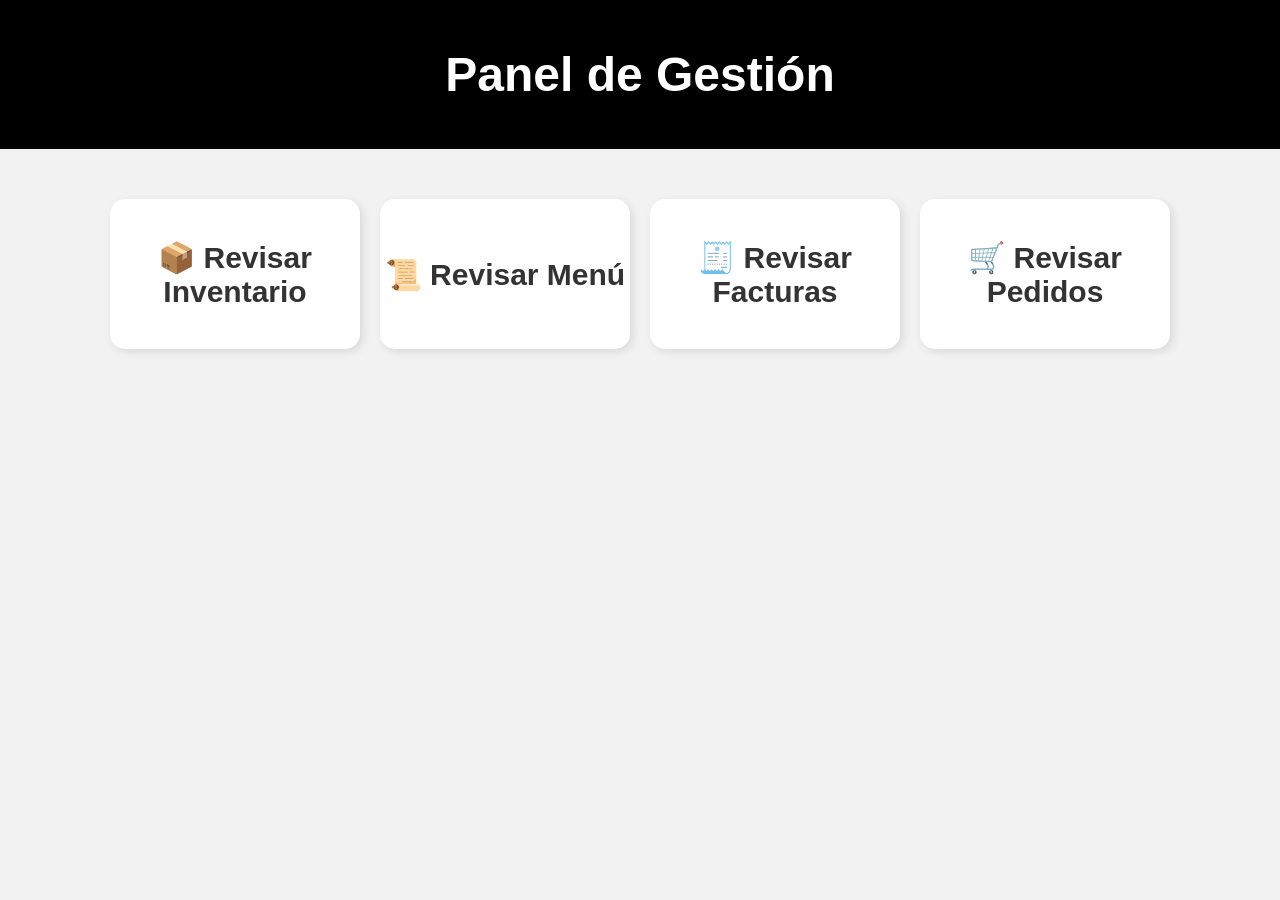
<file: interadmi.html>
<!DOCTYPE html>
<html lang="es">
<head>
    <meta charset="UTF-8">
    <meta name="viewport" content="width=device-width, initial-scale=1.0">
    <title>Panel de Gestión</title>
    <link rel="stylesheet" href="interadmi.css">
</head>
<body>

    <header>
        <h1>Panel de Gestión</h1>
    </header>

    <main>
        <div class="contenedor">
            <div class="card" onclick="redirigir('inventario.php')">
                <h2>📦 Revisar Inventario</h2>
            </div>
            <div class="card" onclick="redirigir('menu.php')">
                <h2>📜 Revisar Menú</h2>
            </div>
            <div class="card" onclick="redirigir('facturas.php')">
                <h2>🧾 Revisar Facturas</h2>
            </div>
            <div class="card" onclick="redirigir('pedidos.php')">
                <h2>🛒 Revisar Pedidos</h2>
            </div>
        </div>
    </main>

    <script src="interadmi.js"></script>
</body>
</html>
</file>
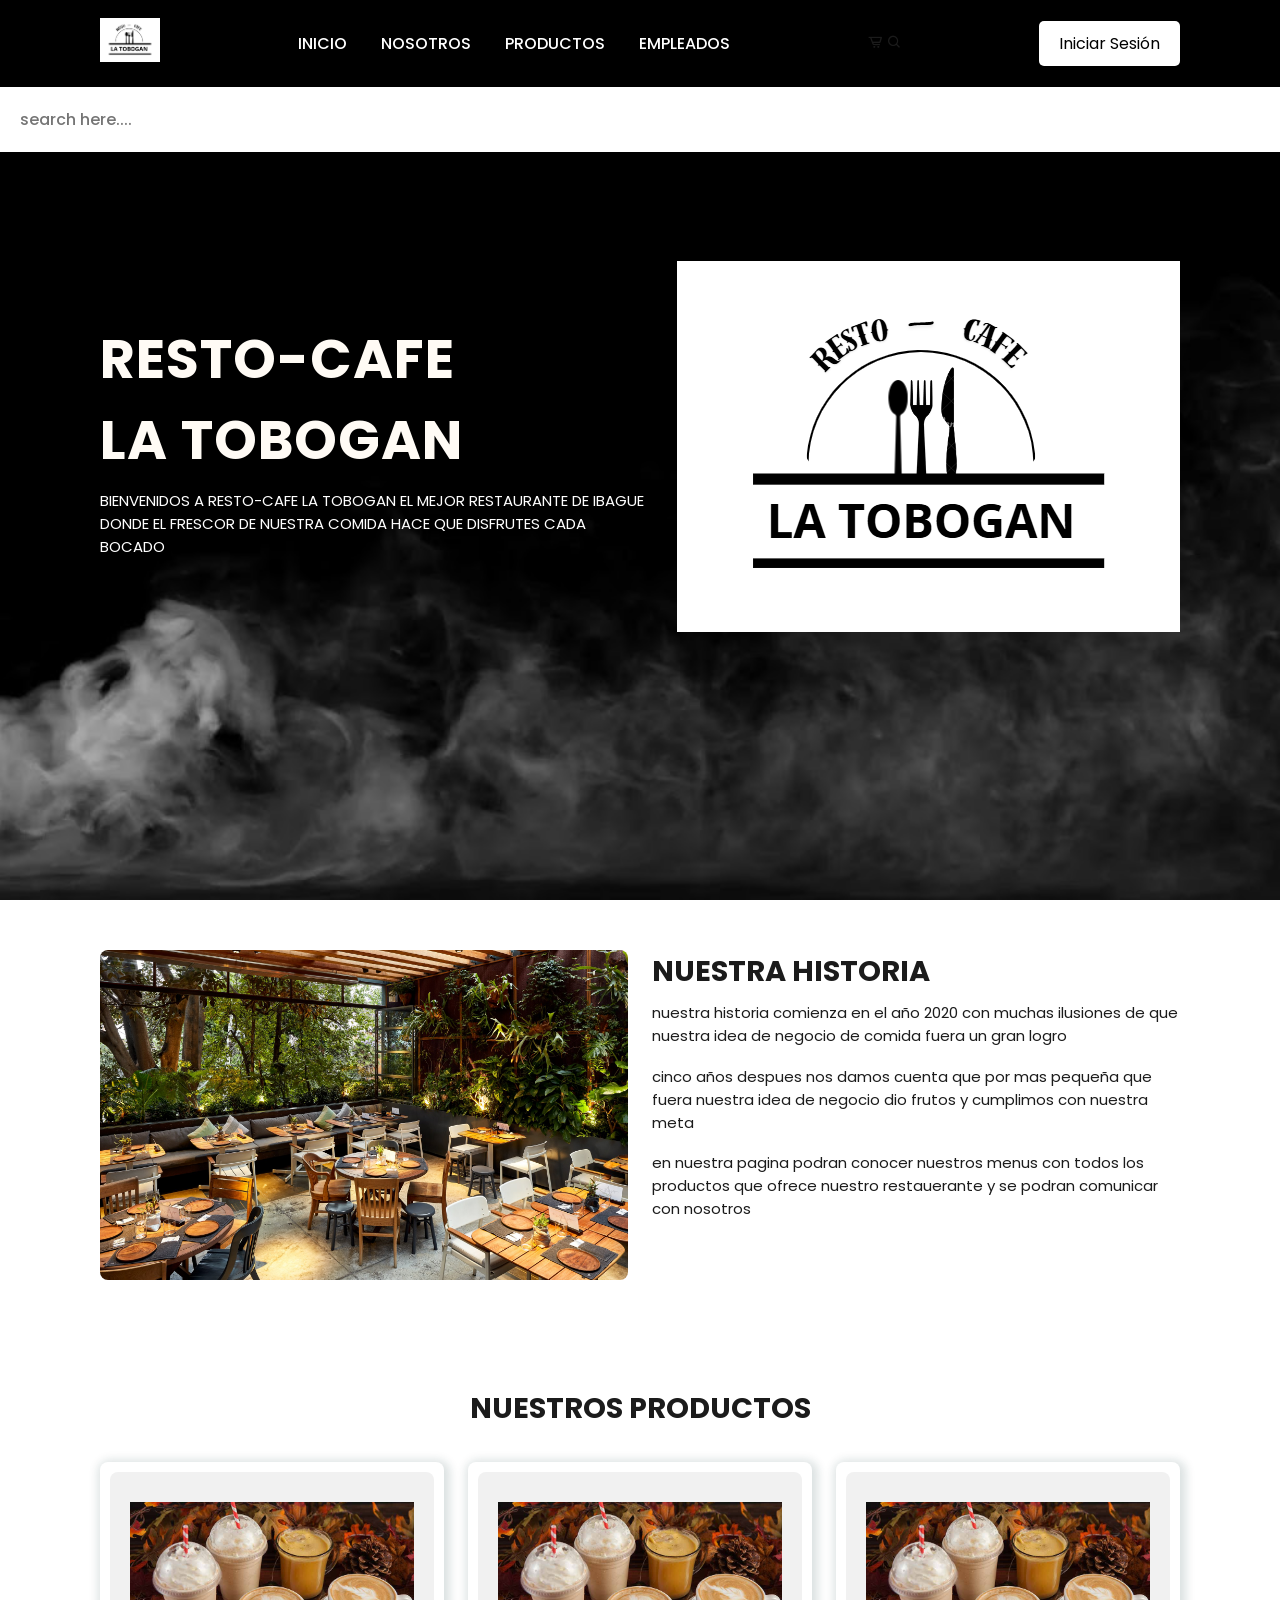
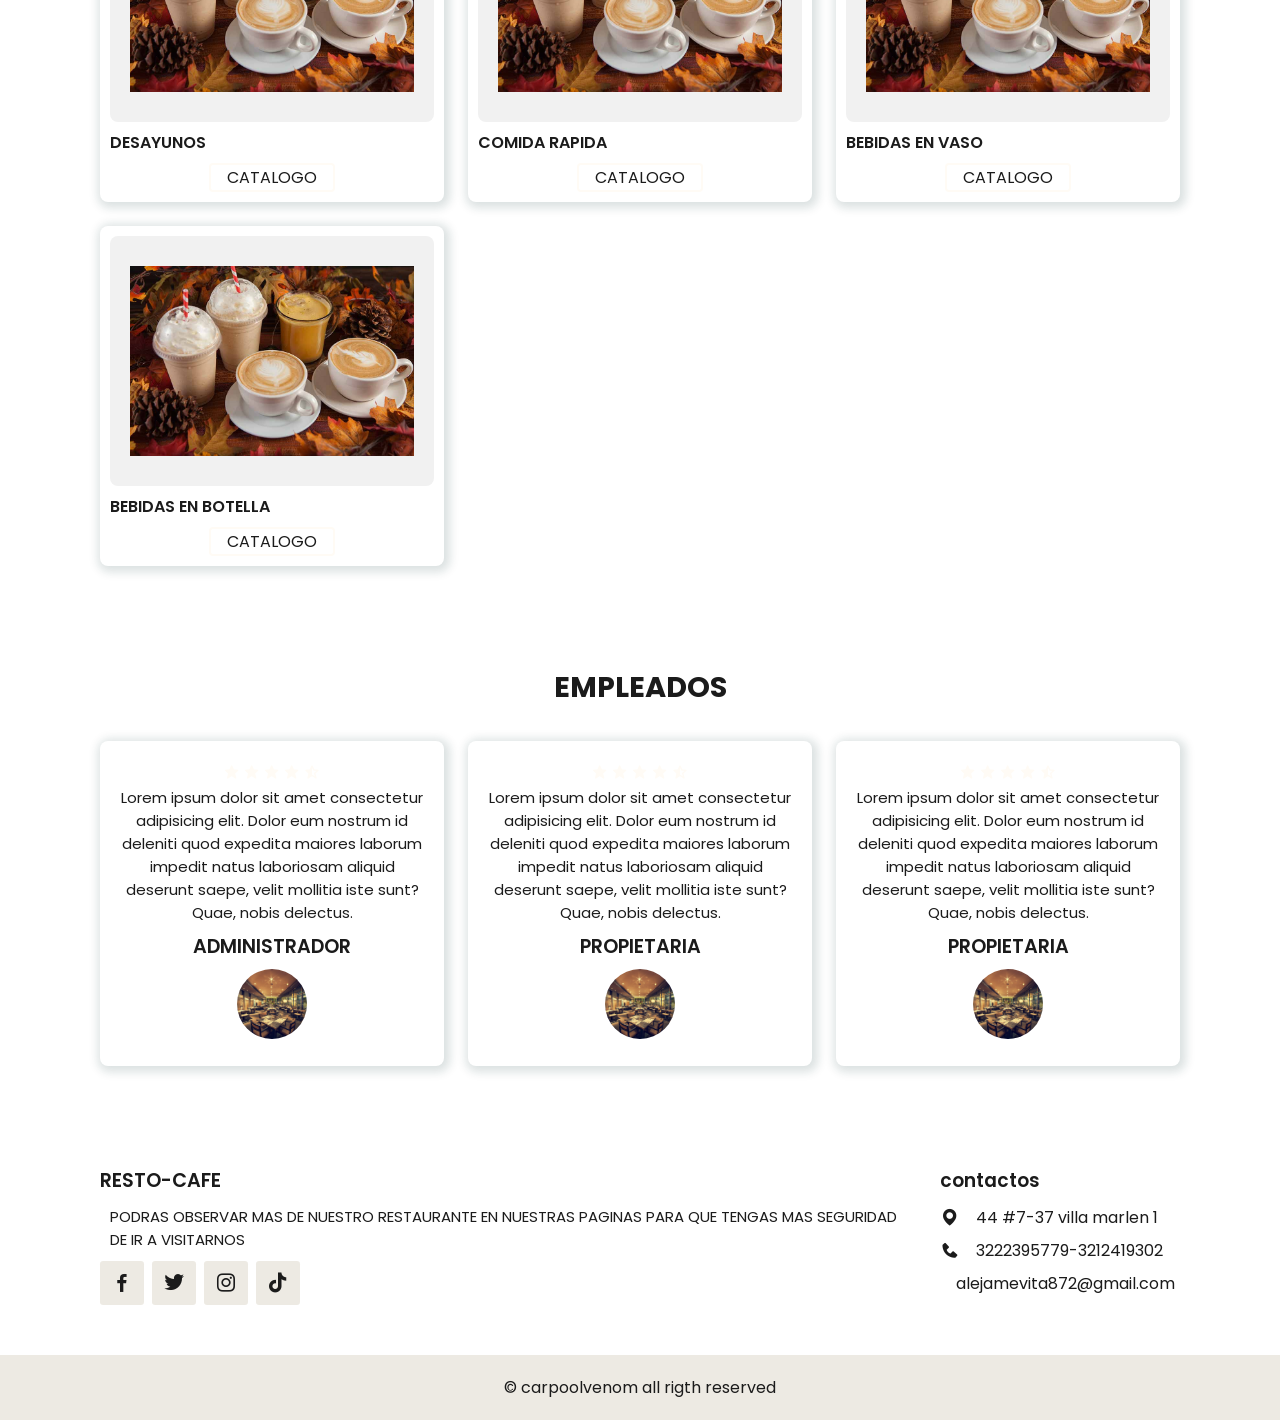
<file: Pagpri.html>
<!DOCTYPE html>
<html lang="en">
<head>
   <meta charset="UTF-8">
   <meta http-equiv="X-UA-compatible" content="IE=edge">
   <meta name="viewport" content="width=device-width, initial-scale=1.0">
   <title>RESTO-CAFE LA TOBOGAN</title>
   <!---link TO CSS-->
   <link rel="stylesheet" href="styles.css">
   <!---box icons--->
   <link rel="stylesheet"
 href="https://unpkg.com/boxicons@latest/css/boxicons.min.css">
</head>
<body>
  <!---navbar-->
  <header>
     <a href="#" class="logo">
        <img src="lo....png" alt="">
     </a>


     <!---menu icon-->
     <i class="bx bx-menu" id="menu-icon"></i>
     <!---links-->
     <ul class="navbar">
      <li><a href="#inicio">Inicio</a></li>
      <li><a href="#nosotros">Nosotros</a></li>
      <li><a href="#productos">Productos</a></li>
      <li><a href="#empleados">Empleados</a></li>
    </ul>
  
     <!---icon-->
     <div class="header.icon">
        <i class="bx bx-cart-alt"></i>
        <i class="bx bx-search" id="search-icon"></i>

     </div>
     <!---search box-->
     <div class="search-box">
        <input type="search" name="" id="" placeholder="search here....">


     </div>
     <!-- Botón de Inicio de Sesión -->
<button class="login-btn" id="open-login-btn">Iniciar Sesión</button>

<!-- Modal de Inicio de Sesión -->
<div id="login-modal" class="modal">
   <div class="modal-content">
     <span class="close-btn">&times;</span>
     <h2>Iniciar Sesión</h2>
     <form id="login-form">
       <label for="username">Usuario:</label>
       <input type="text" id="username" name="username" required />
       
       <label for="password">Contraseña:</label>
       <input type="password" id="password" name="password" required />
       
       <button type="submit">Ingresar</button>
     </form>
   </div>
 </div>
 

  </header>

  <!---home-->
  <section class="home" id="home">
     <div class="home-text">
        
        <h1>RESTO-CAFE <br>LA TOBOGAN</h1>
        <p>BIENVENIDOS A RESTO-CAFE LA TOBOGAN EL 
         MEJOR RESTAURANTE DE IBAGUE DONDE EL FRESCOR DE 
         NUESTRA COMIDA HACE QUE DISFRUTES CADA BOCADO </p>
     </div>
     <div class="home-img">
        <img src="lo....png" alt="">
     </div>
  </section>

  <!--about-->

  <section class="about" id="about">
     <div class="about-img">
        <img src="img3.jpg" alt="">
     </div>
     <div class="about-text">
        <h2>nuestra historia</h2>
        <p>nuestra historia comienza en el año 2020 con muchas ilusiones de que nuestra idea de negocio de comida fuera un gran logro</p>
        <p>cinco años despues nos damos cuenta que por mas pequeña que fuera nuestra idea de negocio dio frutos y cumplimos con nuestra meta</p>
        <p>en nuestra pagina podran conocer nuestros menus con todos los productos que ofrece nuestro restauerante y se podran comunicar con nosotros</p>
     </div>


  </section>
  <!--productos-->
  <section class="productos" id="productos">
     <div class="heading">
        <h2>NUESTROS PRODUCTOS</h2>
     </div>

     <!--container-->
     <div class="productos-container">
        <div class="box">
          <img src="img4.jpeg" alt="">
          <h3>DESAYUNOS</h3>
          <div class="content">
            <a href="prodesa.html">catalogo</a>
          </div>
        </div>
        <div class="box">
           <img src="img4.jpeg" alt="">
           <h3>COMIDA RAPIDA</h3>
           <div class="content">
             <a href="provitri.html">catalogo</a>
           </div>
         </div>
         <div class="box">
           <img src="img4.jpeg" alt="">
           <h3>BEBIDAS EN VASO</h3>
           <div class="content">
             <a href="provaso.html">catalogo</a>
           </div>
         </div>
           <div class="box">
            <img src="img4.jpeg" alt="">
            <h3>BEBIDAS EN BOTELLA</h3>
            <div class="content">
              <a href="produbo.html">catalogo</a>
            </div>
         </div>
        </div>
     </div>
  </section>

  <!---customers-->
  <section class="empleados" id="empleados">
     <div class="heading">
        <h2>EMPLEADOS</h2>
     </div>
  <!---container-->   
      <div class="empleados-container">
          <div class="box">
           <div class="stars">
              <i class='bx bxs-star'></i>
              <i class='bx bxs-star'></i>
              <i class='bx bxs-star'></i>
              <i class='bx bxs-star'></i>
              <i class='bx bxs-star-half'></i>
            </div>
            <p>Lorem ipsum dolor sit amet consectetur adipisicing elit. Dolor eum nostrum id deleniti quod expedita maiores laborum impedit natus laboriosam aliquid deserunt saepe, velit mollitia iste sunt? Quae, nobis delectus.</p>
            <h2>ADMINISTRADOR</h2>
            <img src="fondo.webp" alt="">
           </div>
           <div class="box">
              <div class="stars">
                 <i class='bx bxs-star'></i>
                 <i class='bx bxs-star'></i>
                 <i class='bx bxs-star'></i>
                 <i class='bx bxs-star'></i>
                 <i class='bx bxs-star-half'></i>
               </div>
               <p>Lorem ipsum dolor sit amet consectetur adipisicing elit. Dolor eum nostrum id deleniti quod expedita maiores laborum impedit natus laboriosam aliquid deserunt saepe, velit mollitia iste sunt? Quae, nobis delectus.</p>
               <h2>PROPIETARIA</h2>
               <img src="fondo.webp" alt="">
              </div>
              <div class="box">
                 <div class="stars">
                    <i class='bx bxs-star'></i>
                    <i class='bx bxs-star'></i>
                    <i class='bx bxs-star'></i>
                    <i class='bx bxs-star'></i>
                    <i class='bx bxs-star-half'></i>
                  </div>
                  <p>Lorem ipsum dolor sit amet consectetur adipisicing elit. Dolor eum nostrum id deleniti quod expedita maiores laborum impedit natus laboriosam aliquid deserunt saepe, velit mollitia iste sunt? Quae, nobis delectus.</p>
                  <h2>PROPIETARIA</h2>
                  <img src="fondo.webp" alt="">
                 </div>
                
      </div>

  </section>

  <section class="footer">
     <div class="footer-box">
       <h2>RESTO-CAFE</h2>
        <p>PODRAS OBSERVAR MAS DE NUESTRO RESTAURANTE EN NUESTRAS PAGINAS 
         PARA QUE TENGAS MAS SEGURIDAD DE IR A VISITARNOS</p>
        <div class="social">
           <a href="#"><i class='bx bxl-facebook'></i></a>
           <a href="#"><i class='bx bxl-twitter'></i></a>
           <a href="#"><i class='bx bxl-instagram'></i></a>
           <a href="#"><i class='bx bxl-tiktok'></i></a>
        </div>
     </div>

     
     
     <div class="footer-box">
        <h3>contactos</h3>
        <div class="contact">
           <span><i class='bx bxs-map'></i> 44 #7-37 villa marlen 1</span>
           <span><i class='bx bxs-phone'></i>3222395779-3212419302</span>
           <span><i class='bx bxs-evelope'></i>alejamevita872@gmail.com</span>
        </div>
     </div>
  </section>

  <!---copyright-->

  <div class="copyright">
     <p>&#169; carpoolvenom all rigth reserved</p>
  </div>


<!-- 💡 Mueve el script aquí para que se cargue después del HTML -->
<script src="main.js"></script>




</body>
</html>
</file>
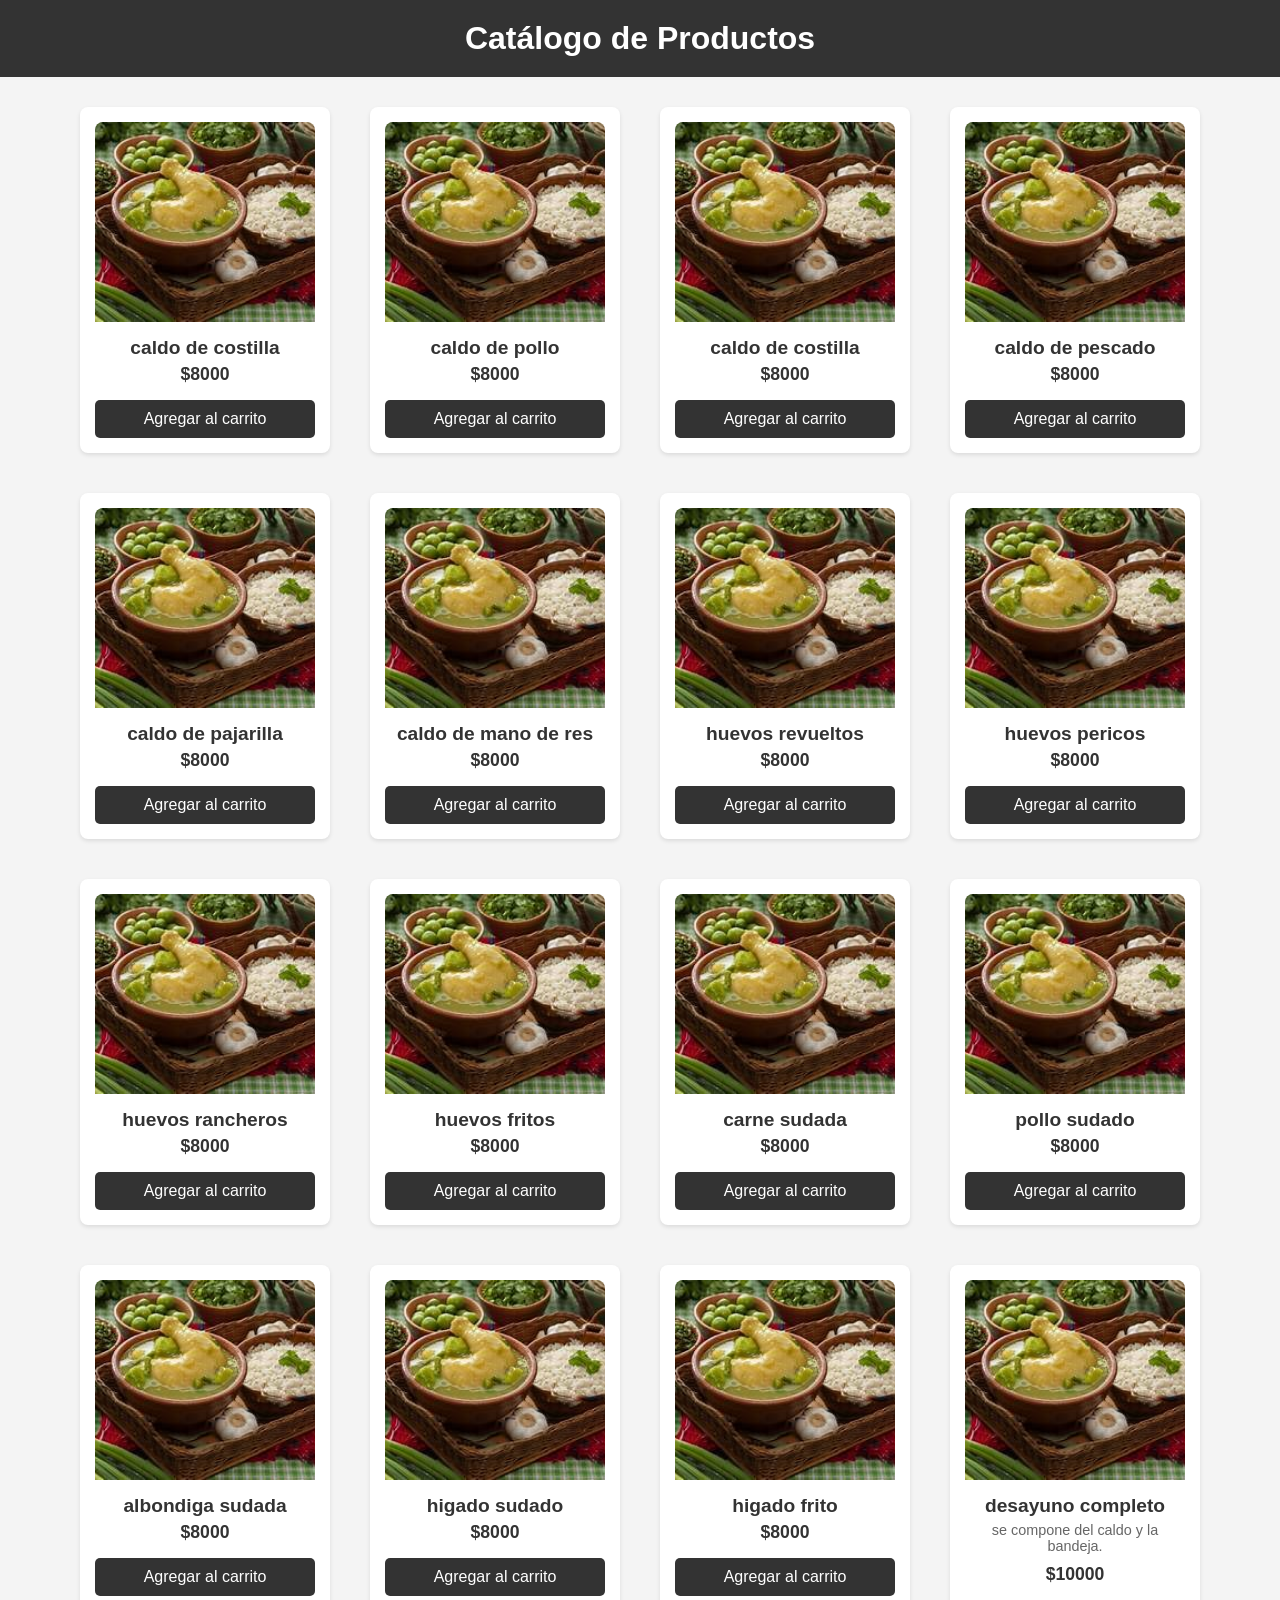
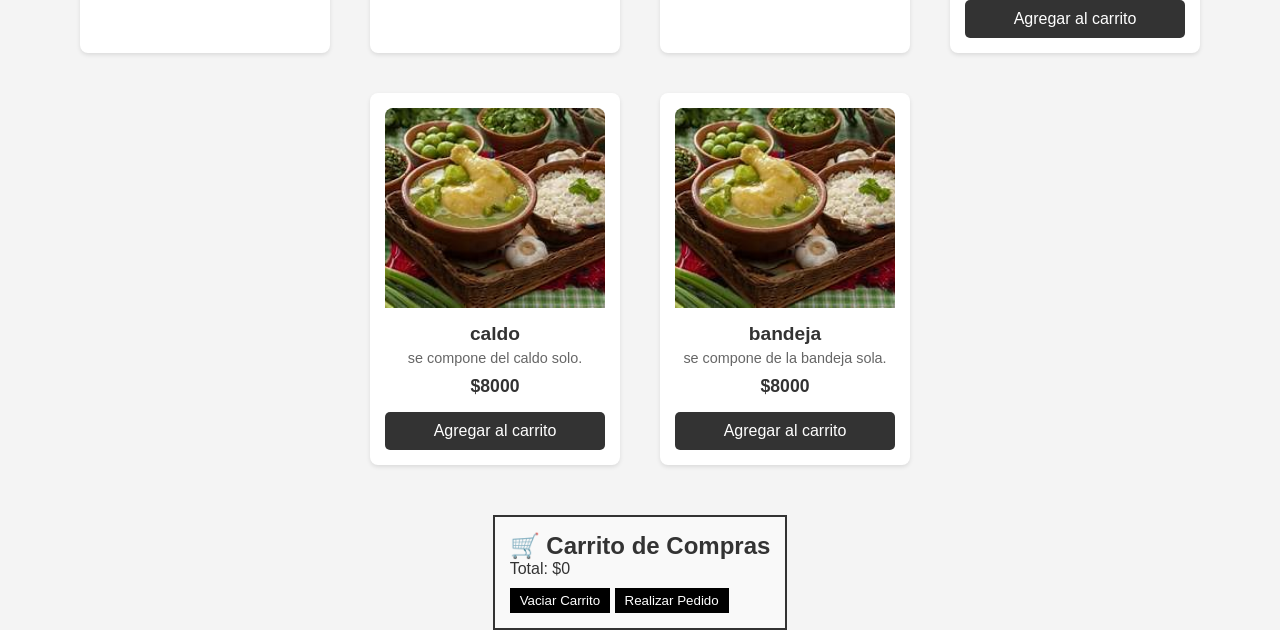
<file: prodesa.html>
<!DOCTYPE html>
<html lang="es">
<head>
    <meta charset="UTF-8">
    <meta name="viewport" content="width=device-width, initial-scale=1.0">
    <title>Catálogo de Productos</title>
    <link rel="stylesheet" href="prodesa.css">
</head>
<body>
    <header>
        <h1>Catálogo de Productos</h1>
    </header>
    
    <section class="catalogo">
        <div class="producto">
            <img src="th.jpg" alt="Producto 1">
            <h3>caldo de costilla</h3>
            <p class="precio">$8000</p>
            <button class="agregar-carrito" data-nombre="caldo de costilla" data-precio="8000">Agregar al carrito</button>
        </div>
        
        <div class="producto">
            <img src="th.jpg" alt="Producto 2">
            <h3>caldo de pollo</h3>
             <p class="precio">$8000</p>
             <button class="agregar-carrito" data-nombre="caldo de pollo" data-precio="8000">Agregar al carrito</button>
            </div>
        
        <div class="producto">
            <img src="th.jpg" alt="Producto 3">
            <h3>caldo de costilla</h3>
             <p class="precio">$8000</p>
             <button class="agregar-carrito" data-nombre="caldo de costilla" data-precio="8000">Agregar al carrito</button>
            </div>
        
        <div class="producto">
            <img src="th.jpg" alt="Producto 3">
            <h3>caldo de pescado</h3>
             <p class="precio">$8000</p>
             <button class="agregar-carrito" data-nombre="caldo de pescado" data-precio="8000">Agregar al carrito</button>
        </div>

        <div class="producto">
            <img src="th.jpg" alt="Producto 3">
            <h3>caldo de pajarilla</h3>
             <p class="precio">$8000</p>
             <button class="agregar-carrito" data-nombre="caldo de pajarilla" data-precio="8000">Agregar al carrito</button>
        </div>

        <div class="producto">
            <img src="th.jpg" alt="Producto 3">
            <h3>caldo de mano de res</h3>
             <p class="precio">$8000</p>
             <button class="agregar-carrito" data-nombre="caldo de mano" data-precio="8000">Agregar al carrito</button>
        </div>

        <div class="producto">
            <img src="th.jpg" alt="Producto 3">
            <h3>huevos revueltos</h3>
             <p class="precio">$8000</p>
             <button class="agregar-carrito" data-nombre="huevos revueltos" data-precio="8000">Agregar al carrito</button>
        </div>

        <div class="producto">
            <img src="th.jpg" alt="Producto 3">
            <h3>huevos pericos</h3>
             <p class="precio">$8000</p>
             <button class="agregar-carrito" data-nombre="huevos pericos" data-precio="8000">Agregar al carrito</button>
        </div>

        <div class="producto">
            <img src="th.jpg" alt="Producto 3">
            <h3>huevos rancheros</h3>
             <p class="precio">$8000</p>
             <button class="agregar-carrito" data-nombre="huevos rancheros" data-precio="8000">Agregar al carrito</button>
        </div>

        <div class="producto">
            <img src="th.jpg" alt="Producto 3">
            <h3>huevos fritos</h3>
             <p class="precio">$8000</p>
             <button class="agregar-carrito" data-nombre="huevos fritos" data-precio="8000">Agregar al carrito</button>
        </div>

        <div class="producto">
            <img src="th.jpg" alt="Producto 3">
            <h3>carne sudada</h3>
             <p class="precio">$8000</p>
             <button class="agregar-carrito" data-nombre="carne sudada" data-precio="8000">Agregar al carrito</button>
        </div>

        <div class="producto">
            <img src="th.jpg" alt="Producto 3">
            <h3>pollo sudado</h3>
             <p class="precio">$8000</p>
             <button class="agregar-carrito" data-nombre="pollo sudado" data-precio="8000">Agregar al carrito</button>
        </div>

        <div class="producto">
            <img src="th.jpg" alt="Producto 3">
            <h3>albondiga sudada</h3>
             <p class="precio">$8000</p>
             <button class="agregar-carrito" data-nombre="albondiga sudada" data-precio="8000">Agregar al carrito</button>
        </div>

        <div class="producto">
            <img src="th.jpg" alt="Producto 3">
            <h3>higado sudado</h3>
             <p class="precio">$8000</p>
             <button class="agregar-carrito" data-nombre="higado sudado" data-precio="8000">Agregar al carrito</button>
        </div>

        <div class="producto">
            <img src="th.jpg" alt="Producto 3">
            <h3>higado frito</h3>
             <p class="precio">$8000</p>
             <button class="agregar-carrito" data-nombre="higado frito" data-precio="8000">Agregar al carrito</button>
        </div>

        <div class="producto">
            <img src="th.jpg" alt="Producto 3">
            <h3>desayuno completo</h3>
            <p class="descripcion">se compone del caldo y la bandeja.</p>
            <p class="precio">$10000</p>
            <button class="agregar-carrito" data-nombre="desayuno completo" data-precio="8000">Agregar al carrito</button>
        </div>

        <div class="producto">
            <img src="th.jpg" alt="Producto 3">
            <h3>caldo</h3>
            <p class="descripcion">se compone del caldo solo.</p>
            <p class="precio">$8000</p>
            <button class="agregar-carrito" data-nombre="caldo" data-precio="8000">Agregar al carrito</button>
        </div>

        <div class="producto">
            <img src="th.jpg" alt="Producto 3">
            <h3>bandeja</h3>
            <p class="descripcion">se compone de la bandeja sola.</p>
            <p class="precio">$8000</p>
            <button class="agregar-carrito" data-nombre="bandeja" data-precio="8000">Agregar al carrito</button>
        </div>
     </section>
     <section class="carrito">
        <h2>🛒 Carrito de Compras</h2>
        <ul id="lista-carrito"></ul>
        <p id="total-carrito">Total: $0</p>
        <button id="vaciar-carrito">Vaciar Carrito</button>
        <button id="realizar-pedido">Realizar Pedido</button>
         

    </section>
    
    <!-- Formulario de Pedido (Se ocultará por defecto) -->
    <div id="formulario-pedido" class="oculto">
        <h2>📦 Realizar Pedido</h2>
        <form id="form-pedido">

            <label for="nombre">Nombre:</label>
            <input type="text" id="nombre" name="nombre" required>
            
            <label for="direccion">Dirección:</label>
            <input type="text" id="direccion" name="direccion" required>
            
            <label for="telefono">Teléfono:</label>
            <input type="text" id="telefono" name="telefono" required>

            <label for="total">total:</label>
            <input type="text" id="total" name="total" required readonly>

            <label for="fecha">fecha:</label>
            <input type="date" id="fecha" name="fecha" required readonly>
    
    
    
            <button type="submit">Enviar Pedido</button>
            <button type="button" id="cerrar-formulario">Cancelar</button>

        </form>
    </div>
    
    
    
     <script src="carritodesa.js"></script>
</body>
</html>
</file>
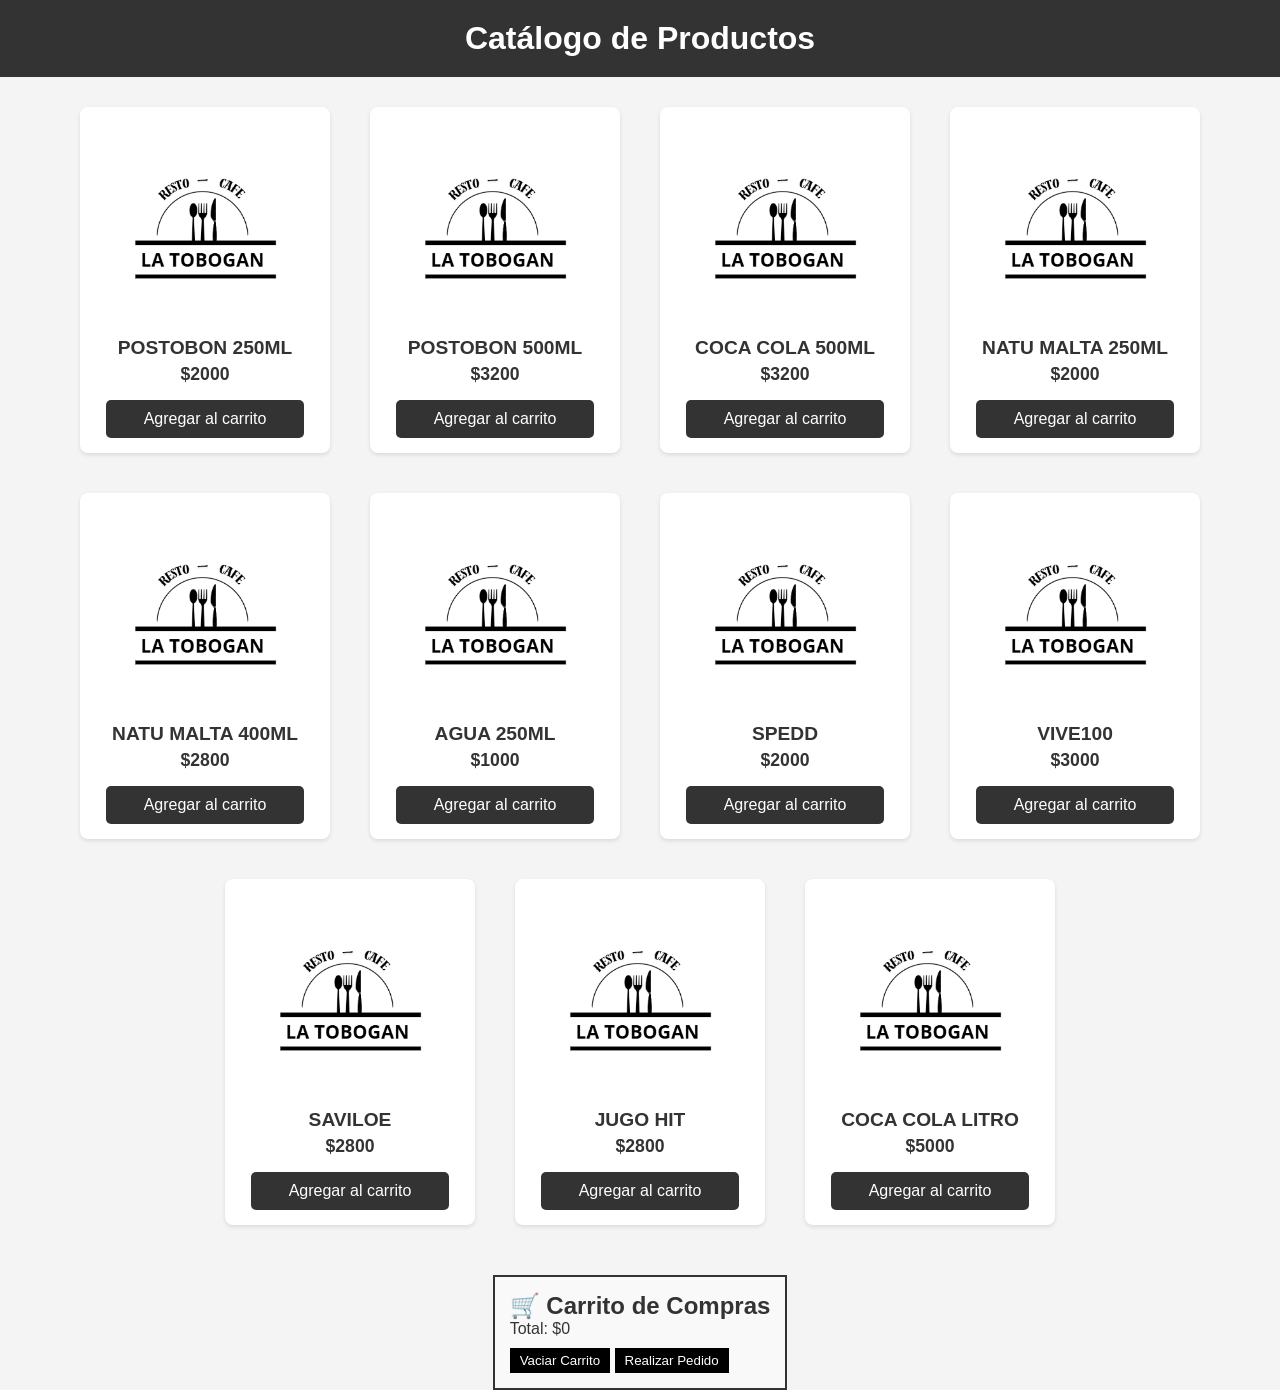
<file: produbo.html>
<!DOCTYPE html>
<html lang="es">
<head>
    <meta charset="UTF-8">
    <meta name="viewport" content="width=device-width, initial-scale=1.0">
    <title>Catálogo de Productos</title>
    <link rel="stylesheet" href="produbo.css">
</head>
<body>
    <header>
        <h1>Catálogo de Productos</h1>
    </header>
    
    <section class="catalogo">
        <div class="producto">
            <img src="img.png" alt="Producto 1">
            <h3>POSTOBON 250ML</h3>
             <p class="precio">$2000</p>
             <button class="agregar-carrito" data-nombre="POSTOBON 250ML" data-precio="2000">Agregar al carrito</button>
            </div>
        
        <div class="producto">
            <img src="img.png" alt="Producto 2">
            <h3>POSTOBON 500ML</h3>
             <p class="precio">$3200</p>
             <button class="agregar-carrito" data-nombre="POSTOBON 500ML" data-precio="3200">Agregar al carrito</button>
            </div>
        
        <div class="producto">
            <img src="img.png" alt="Producto 3">
            <h3>COCA COLA 500ML</h3>
             <p class="precio">$3200</p>
             <button class="agregar-carrito" data-nombre="COCA COLA 500ML" data-precio="3200">Agregar al carrito</button>
            </div>

        <div class="producto">
            <img src="img.png" alt="Producto 3">
            <h3>NATU MALTA 250ML</h3>
             <p class="precio">$2000</p>
             <button class="agregar-carrito" data-nombre="NATU MALTA 250ML" data-precio="2000">Agregar al carrito</button>
            </div>

        <div class="producto">
            <img src="img.png" alt="Producto 3">
            <h3>NATU MALTA 400ML</h3>
             <p class="precio">$2800</p>
             <button class="agregar-carrito" data-nombre="NATU MALTA 400ML" data-precio="2800">Agregar al carrito</button>
            </div>

        <div class="producto">
            <img src="img.png" alt="Producto 3">
            <h3>AGUA 250ML</h3>
             <p class="precio">$1000</p>
             <button class="agregar-carrito" data-nombre="AGUA 250ML" data-precio="1000">Agregar al carrito</button>
            </div>
        
        <div class="producto">
            <img src="img.png" alt="Producto 3">
            <h3>SPEDD</h3>
             <p class="precio">$2000</p>
             <button class="agregar-carrito" data-nombre="SPEDD" data-precio="2000">Agregar al carrito</button>
            </div>
        

        <div class="producto">
            <img src="img.png" alt="Producto 3">
            <h3>VIVE100 </h3>
             <p class="precio">$3000</p>
             <button class="agregar-carrito" data-nombre="VIVE100" data-precio="3000">Agregar al carrito</button>
            </div>
        

        <div class="producto">
            <img src="img.png" alt="Producto 3">
            <h3>SAVILOE</h3>
             <p class="precio">$2800</p>
             <button class="agregar-carrito" data-nombre="SAVILOE" data-precio="2800">Agregar al carrito</button>
            </div>
        
        <div class="producto">
            <img src="img.png" alt="Producto 3">
            <h3>JUGO HIT</h3>
             <p class="precio">$2800</p>
             <button class="agregar-carrito" data-nombre="JUGO HIT" data-precio="2800">Agregar al carrito</button>
            </div>

        <div class="producto">
            <img src="img.png" alt="Producto 3">
            <h3>COCA COLA LITRO</h3>
             <p class="precio">$5000</p>
             <button class="agregar-carrito" data-nombre="COCA COLA LITRO" data-precio="5000">Agregar al carrito</button>
            </div>
    </section>
    <section class="carrito">
        <h2>🛒 Carrito de Compras</h2>
        <ul id="lista-carrito"></ul>
        <p id="total-carrito">Total: $0</p>
        <button id="vaciar-carrito">Vaciar Carrito</button>
        <button id="realizar-pedido">Realizar Pedido</button>
         

    </section>
    
    <!-- Formulario de Pedido (Se ocultará por defecto) -->
    <div id="formulario-pedido" class="oculto">
        <h2>📦 Realizar Pedido</h2>
        <form id="form-pedido">

            <label for="nombre">Nombre:</label>
            <input type="text" id="nombre" name="nombre" required>
            
            <label for="direccion">Dirección:</label>
            <input type="text" id="direccion" name="direccion" required>
            
            <label for="telefono">Teléfono:</label>
            <input type="text" id="telefono" name="telefono" required>

            <label for="total">total:</label>
            <input type="text" id="total" name="total" required readonly>

            <label for="fecha">fecha:</label>
            <input type="date" id="fecha" name="fecha" required readonly>
    
    
    
            <button type="submit">Enviar Pedido</button>
            <button type="button" id="cerrar-formulario">Cancelar</button>

        </form>
    </div>
    
    
    <script src="carritobo.js"></script>

</body>
</html>
</file>
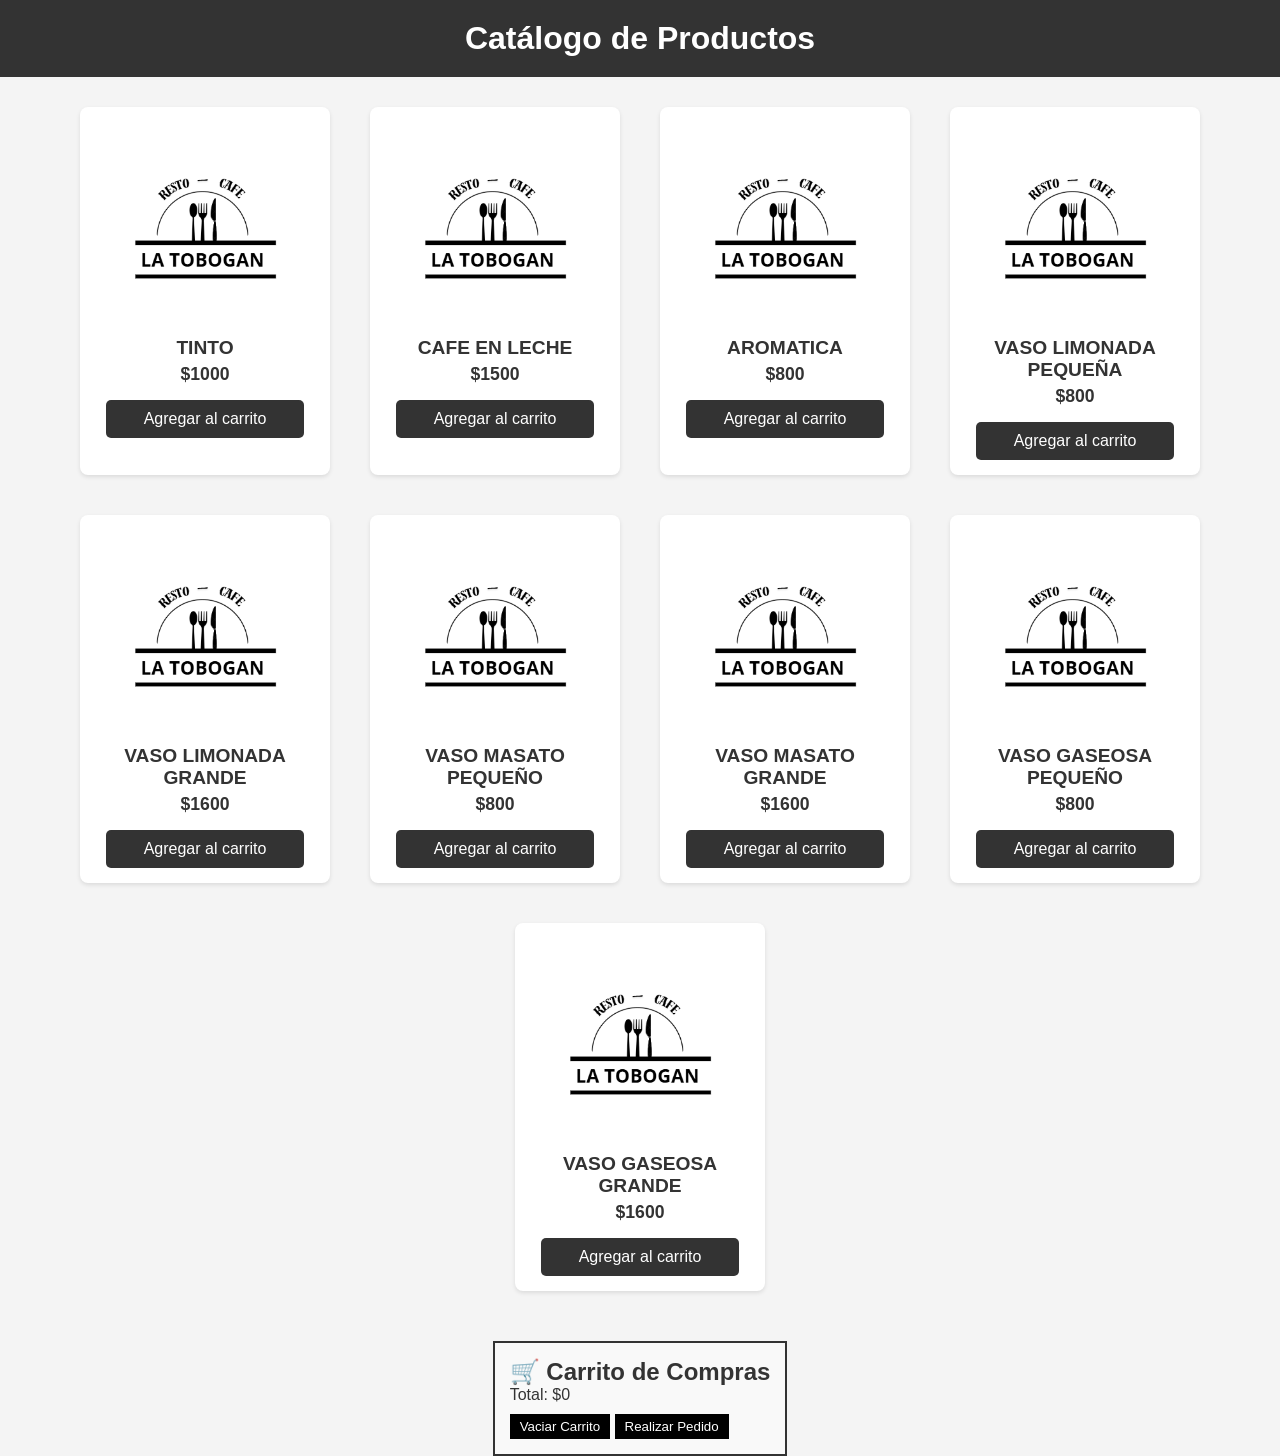
<file: provaso.html>
<!DOCTYPE html>
<html lang="es">
<head>
    <meta charset="UTF-8">
    <meta name="viewport" content="width=device-width, initial-scale=1.0">
    <title>Catálogo de Productos</title>
    <link rel="stylesheet" href="provaso.css">
</head>
<body>
    <header>
        <h1>Catálogo de Productos</h1>
    </header>
    
    <section class="catalogo">
        <div class="producto">
            <img src="img.png" alt="Producto 1">
            <h3>TINTO</h3>
             <p class="precio">$1000</p>
             <button class="agregar-carrito" data-nombre="TINTO" data-precio="1000">Agregar al carrito</button>
            </div>
        
        <div class="producto">
            <img src="img.png" alt="Producto 2">
            <h3>CAFE EN LECHE</h3>
             <p class="precio">$1500</p>
             <button class="agregar-carrito" data-nombre="CAFE EN LECHE" data-precio="1500">Agregar al carrito</button>
            </div>
        
        <div class="producto">
            <img src="img.png" alt="Producto 3">
            <h3>AROMATICA</h3>
             <p class="precio">$800</p>
             <button class="agregar-carrito" data-nombre="AROMATICA" data-precio="800">Agregar al carrito</button>
            </div>

        <div class="producto">
            <img src="img.png" alt="Producto 3">
            <h3>VASO LIMONADA PEQUEÑA</h3>
             <p class="precio">$800</p>
             <button class="agregar-carrito" data-nombre="VASO LIMONADA PEQUEÑA" data-precio="800">Agregar al carrito</button>
            </div>

        <div class="producto">
            <img src="img.png" alt="Producto 3">
            <h3>VASO LIMONADA GRANDE</h3>
             <p class="precio">$1600</p>
             <button class="agregar-carrito" data-nombre="VASO LIMONADA GRANDE" data-precio="1600">Agregar al carrito</button>
            </div>

        <div class="producto">
            <img src="img.png" alt="Producto 3">
            <h3>VASO MASATO PEQUEÑO</h3>
             <p class="precio">$800</p>
             <button class="agregar-carrito" data-nombre="VASO MASATO PEQUEÑO" data-precio="800">Agregar al carrito</button>
            </div>

        <div class="producto">
            <img src="img.png" alt="Producto 3">
            <h3>VASO MASATO GRANDE</h3>
             <p class="precio">$1600</p>
             <button class="agregar-carrito" data-nombre="VASO MASATO GRANDE" data-precio="1600">Agregar al carrito</button>
            </div>

        <div class="producto">
            <img src="img.png" alt="Producto 3">
            <h3>VASO GASEOSA PEQUEÑO</h3>
             <p class="precio">$800</p>
             <button class="agregar-carrito" data-nombre="VASO GASEOSA PEQUEÑO" data-precio="800">Agregar al carrito</button>
            </div>

        <div class="producto">
            <img src="img.png" alt="Producto 3">
            <h3>VASO GASEOSA GRANDE</h3>
             <p class="precio">$1600</p>
             <button class="agregar-carrito" data-nombre="VASO GASEOSA GRANDE" data-precio="1600">Agregar al carrito</button>
            </div>

        
     </section>
     <section class="carrito">
        <h2>🛒 Carrito de Compras</h2>
        <ul id="lista-carrito"></ul>
        <p id="total-carrito">Total: $0</p>
        <button id="vaciar-carrito">Vaciar Carrito</button>
        <button id="realizar-pedido">Realizar Pedido</button>
         

    </section>
    
    <!-- Formulario de Pedido (Se ocultará por defecto) -->
    <div id="formulario-pedido" class="oculto">
        <h2>📦 Realizar Pedido</h2>
        <form id="form-pedido">

            <label for="nombre">Nombre:</label>
            <input type="text" id="nombre" name="nombre" required>
            
            <label for="direccion">Dirección:</label>
            <input type="text" id="direccion" name="direccion" required>
            
            <label for="telefono">Teléfono:</label>
            <input type="text" id="telefono" name="telefono" required>

            <label for="total">total:</label>
            <input type="text" id="total" name="total" required readonly>

            <label for="fecha">fecha:</label>
            <input type="date" id="fecha" name="fecha" required readonly>
    
    
    
            <button type="submit">Enviar Pedido</button>
            <button type="button" id="cerrar-formulario">Cancelar</button>

        </form>
    </div>
    
       
     <script src="carritovaso.js"></script>

</body>
</html>
</file>
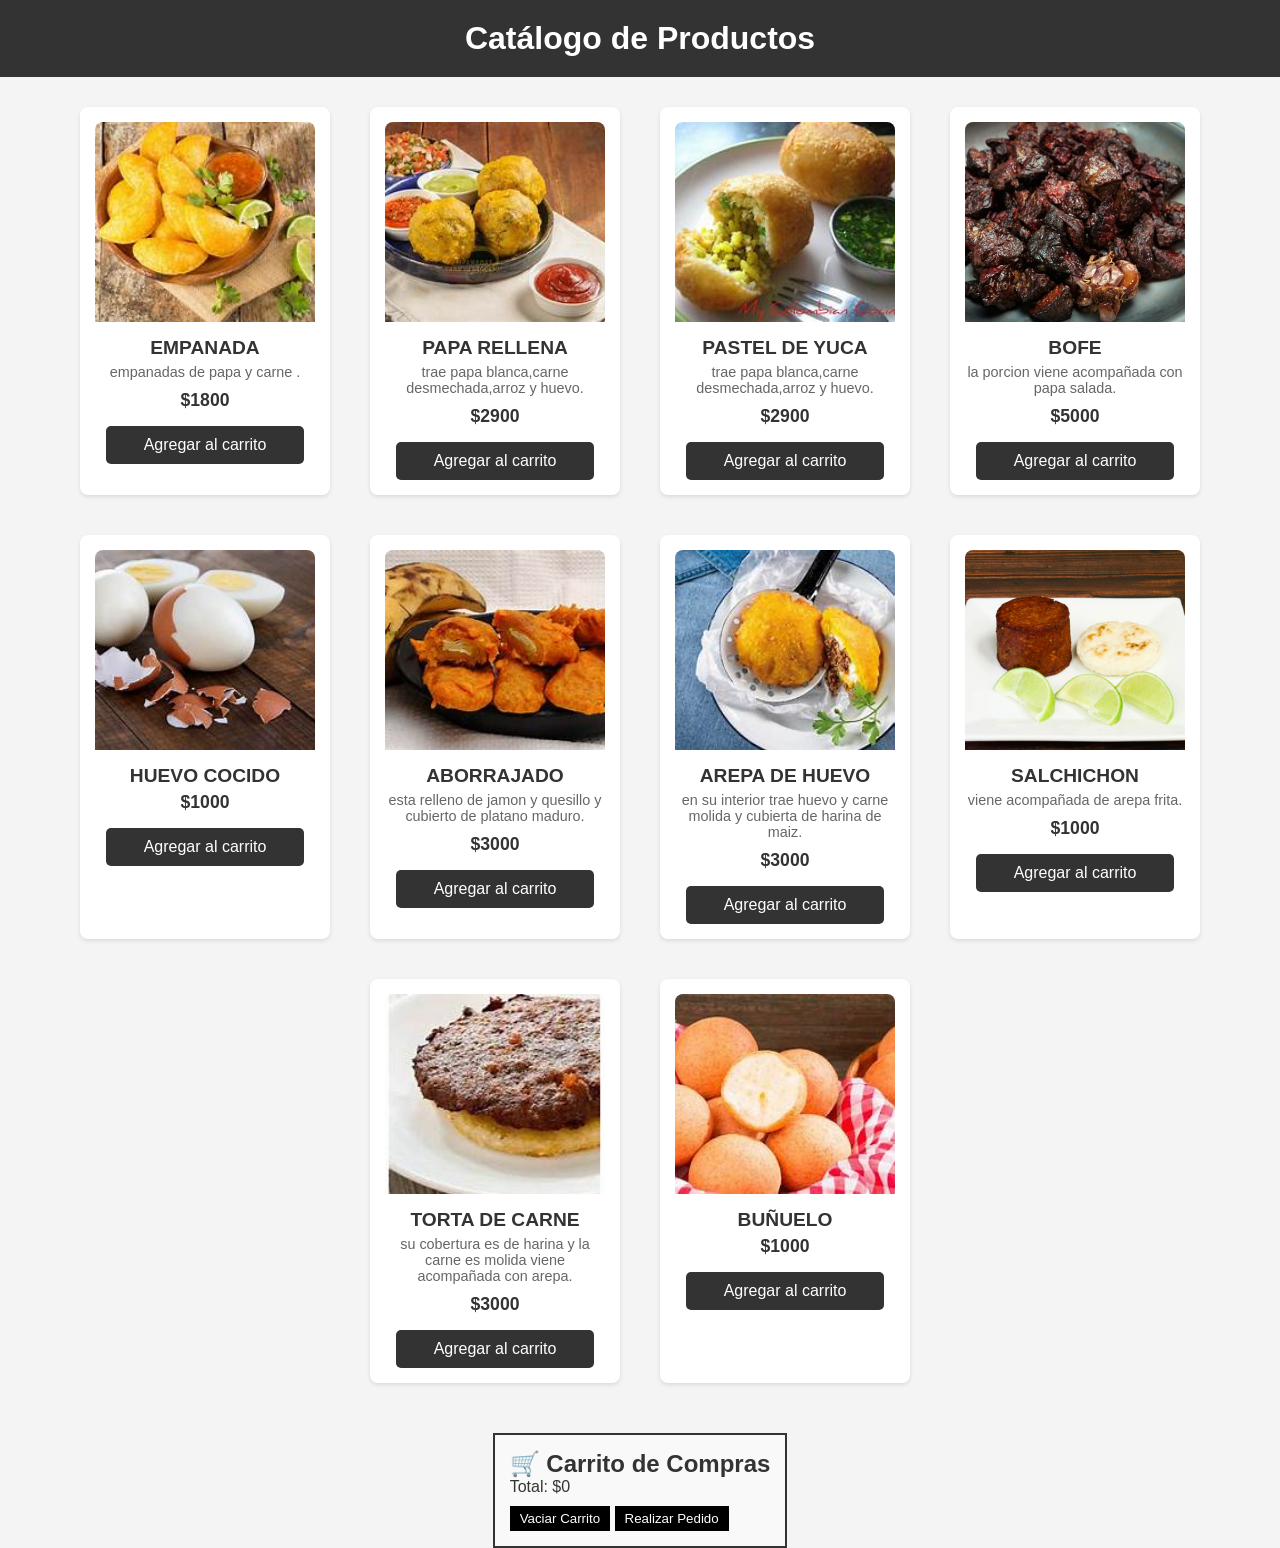
<file: provitri.html>
<!DOCTYPE html>
<html lang="es">
<head>
    <meta charset="UTF-8">
    <meta name="viewport" content="width=device-width, initial-scale=1.0">
    <title>Catálogo de Productos</title>
    <link rel="stylesheet" href="provitri.css">
</head>
<body>
    <header>
        <h1>Catálogo de Productos</h1>
    </header>
    
    <section class="catalogo">
        <div class="producto">
            <img src="empanadass.jpg" alt="Producto 1">
            <h3>EMPANADA</h3>
            <p class="descripcion">empanadas de papa y carne .</p>
            <p class="precio">$1800</p>
            <button class="agregar-carrito" data-nombre="EMPANADA" data-precio="1800">Agregar al carrito</button>
        </div>
        
        <div class="producto">
            <img src="papa rellena.jpg" alt="Producto 2">
            <h3>PAPA RELLENA</h3>
            <p class="descripcion">trae papa blanca,carne desmechada,arroz y huevo.</p>
            <p class="precio">$2900</p>
            <button class="agregar-carrito" data-nombre="PAPA RELLENA" data-precio="2900">Agregar al carrito</button>
        </div>
        
        <div class="producto">
            <img src="pastel de yuca.jpg" alt="Producto 3">
            <h3>PASTEL DE YUCA</h3>
            <p class="descripcion">trae papa blanca,carne desmechada,arroz y huevo.</p>
            <p class="precio">$2900</p>
            <button class="agregar-carrito" data-nombre="PASTEL DE YUCA" data-precio="2900">Agregar al carrito</button>
        </div>

        <div class="producto">
            <img src="bofe.jpg" alt="Producto 3">
            <h3>BOFE</h3>
            <p class="descripcion">la porcion viene acompañada con papa salada.</p>
            <p class="precio">$5000</p>
            <button class="agregar-carrito" data-nombre="BOFE" data-precio="5000">Agregar al carrito</button>
        </div>

        <div class="producto">
            <img src="huevo cocido.jpg" alt="Producto 3">
            <h3>HUEVO COCIDO</h3>
             <p class="precio">$1000</p>
             <button class="agregar-carrito" data-nombre="HUEVO COCIDO" data-precio="1000">Agregar al carrito</button>
            </div>

        <div class="producto">
            <img src="aborrajado.jpg" alt="Producto 3">
            <h3>ABORRAJADO</h3>
            <p class="descripcion">esta relleno de jamon y quesillo y cubierto de platano maduro.</p>
            <p class="precio">$3000</p>
            <button class="agregar-carrito" data-nombre="ABORRAJADO" data-precio="3000">Agregar al carrito</button>
        </div>

        <div class="producto">
            <img src="arepa de huevo.jpg" alt="Producto 3">
            <h3>AREPA DE HUEVO</h3>
            <p class="descripcion">en su interior trae huevo y carne molida y cubierta de harina de maiz.</p>
            <p class="precio">$3000</p>
            <button class="agregar-carrito" data-nombre="AREPA DE HUEVO" data-precio="3000">Agregar al carrito</button>
        </div>

        <div class="producto">
            <img src="salchichonimg.jpg" alt="Producto 3">
            <h3>SALCHICHON</h3>
            <p class="descripcion">viene acompañada de arepa frita.</p>
            <p class="precio">$1000</p>
            <button class="agregar-carrito" data-nombre="SALCHICHON" data-precio="1000">Agregar al carrito</button>
        </div>

        <div class="producto">
            <img src="torta de carne.jpg" alt="Producto 3">
            <h3>TORTA DE CARNE</h3>
            <p class="descripcion">su cobertura es de harina y la carne es molida viene acompañada con arepa.</p>
            <p class="precio">$3000</p>
            <button class="agregar-carrito" data-nombre="TORTA DE CARNE" data-precio="3000">Agregar al carrito</button>
        </div>

        <div class="producto">
            <img src="buñuelos.jpg" alt="Producto 3">
            <h3>BUÑUELO</h3>
             <p class="precio">$1000</p>
             <button class="agregar-carrito" data-nombre="BUÑUELO" data-precio="1000">Agregar al carrito</button>
            </div>
        
     </section>
    
     <section class="carrito">
        <h2>🛒 Carrito de Compras</h2>
        <ul id="lista-carrito"></ul>
        <p id="total-carrito">Total: $0</p>
        <button id="vaciar-carrito">Vaciar Carrito</button>
        <button id="realizar-pedido">Realizar Pedido</button>
         

    </section>
    
    <!-- Formulario de Pedido (Se ocultará por defecto) -->
    <div id="formulario-pedido" class="oculto">
        <h2>📦 Realizar Pedido</h2>
        <form id="form-pedido">

            <label for="nombre">Nombre:</label>
            <input type="text" id="nombre" name="nombre" required>
            
            <label for="direccion">Dirección:</label>
            <input type="text" id="direccion" name="direccion" required>
            
            <label for="telefono">Teléfono:</label>
            <input type="text" id="telefono" name="telefono" required>

            <label for="total">total:</label>
            <input type="text" id="total" name="total" required readonly>

            <label for="fecha">fecha:</label>
            <input type="date" id="fecha" name="fecha" required readonly>
    
    
    
            <button type="submit">Enviar Pedido</button>
            <button type="button" id="cerrar-formulario">Cancelar</button>

        </form>
    </div>
    
    
    

     <script src="carritovitri.js"></script>
</body>
</html>
</file>
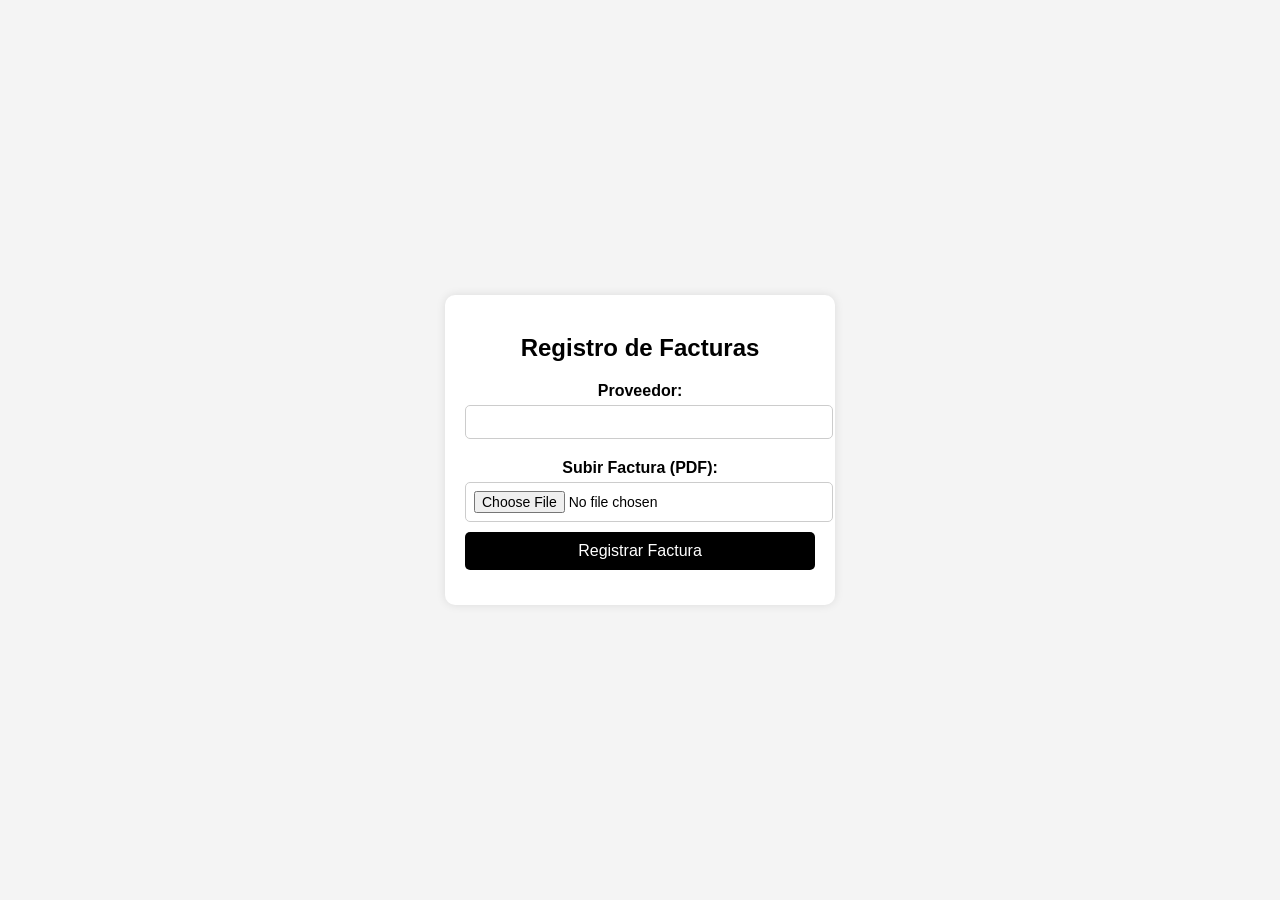
<file: regisfactu.html>
<!DOCTYPE html>
<html lang="es">
<head>
    <meta charset="UTF-8">
    <meta name="viewport" content="width=device-width, initial-scale=1.0">
    <title>Registro de Facturas</title>
    <link rel="stylesheet" href="regisfactu.css">
</head>
<body>
    <div class="container">
        <h2>Registro de Facturas</h2>
        <form id="facturaForm" action="upload.php" method="POST" enctype="multipart/form-data">
            <label for="proveedor">Proveedor:</label>
            <input type="text" id="proveedor" name="proveedor" required>
            
            <label for="factura">Subir Factura (PDF):</label>
            <input type="file" id="factura" name="factura" accept="application/pdf" required>
            
            <button type="submit">Registrar Factura</button>
        </form>
        <p id="mensaje"></p>
    </div>
    
    <script src="regisfactu.js"></script>
</body>
</html>
</file>
<file: interadmi.css>
/* Estilos generales */
body {
    font-family: 'Roboto', sans-serif;
    background-color: #f2f2f2;
    color: #333;
    text-align: center;
    margin: 0;
    padding: 0;
}

/* Encabezado */
header {
    background-color: #000000;
    color: white;
    padding: 15px;
    font-size: 24px;
}

/* Contenedor de las tarjetas */
.contenedor {
    display: flex;
    justify-content: center;
    gap: 20px;
    margin-top: 50px;
    flex-wrap: wrap;
}

/* Tarjetas */
.card {
    width: 250px;
    height: 150px;
    background-color: white;
    border-radius: 15px;
    box-shadow: 3px 3px 10px rgba(0, 0, 0, 0.1);
    display: flex;
    align-items: center;
    justify-content: center;
    font-size: 20px;
    font-weight: bold;
    cursor: pointer;
    transition: transform 0.3s, background-color 0.3s;
}

/* Efecto hover */
.card:hover {
    transform: scale(1.05);
    background-color: #e8f5e9;
}

/* Responsive */
@media (max-width: 768px) {
    .contenedor {
        flex-direction: column;
        align-items: center;
    }
}

.logout-btn {
    display: flex;
    align-items: center;
    justify-content: center;
    gap: 10px;
    width: fit-content;
    display: inline-block;
    padding: 15px 40px;
    background: linear-gradient(45deg, #e74c3c, #c0392b);
    color: white;
    text-decoration: none;
    border-radius: 8px;
    margin: 100px auto 50px;
    font-weight: bold;
    font-size: 18px;
    text-align: center;
    box-shadow: 0 4px 15px rgba(0, 0, 0, 0.2);
    transition: all 0.3s ease;
    border: none;
    cursor: pointer;
    position: relative;
    overflow: hidden;
}

.logout-btn:hover {
    transform: translateY(-3px);
    box-shadow: 0 6px 20px rgba(0, 0, 0, 0.3);
    background: linear-gradient(45deg, #c0392b, #e74c3c);
}

.logout-btn:active {
    transform: translateY(1px);
    box-shadow: 0 2px 10px rgba(0, 0, 0, 0.2);
}

.logout-btn::after {
    content: '👋';
    position: absolute;
    right: -20px;
    opacity: 0;
    transition: all 0.3s ease;
}

.logout-btn:hover::after {
    right: 15px;
    opacity: 1;
}

.logout-btn::before {
    content: '';
    position: absolute;
    top: 0;
    left: 0;
    width: 100%;
    height: 100%;
    background: linear-gradient(90deg, transparent, rgba(255,255,255,0.2), transparent);
    transform: translateX(-100%);
}

.logout-btn:hover::before {
    animation: shimmer 1.5s infinite;
}

@keyframes shimmer {
    100% {
        transform: translateX(100%);
    }
}

.logout-text {
    position: relative;
    z-index: 2;
    transition: transform 0.3s ease;
}

.logout-icon {
    position: relative;
    z-index: 2;
    font-size: 20px;
    opacity: 0;
    transform: translateX(-20px);
    transition: all 0.3s ease;
}

.logout-btn:hover {
    transform: translateY(-3px);
    box-shadow: 0 6px 20px rgba(255, 65, 108, 0.4);
}

.logout-btn:hover .logout-text {
    transform: translateX(-5px);
}

.logout-btn:hover .logout-icon {
    opacity: 1;
    transform: translateX(0);
}

.logout-btn:active {
    transform: translateY(-1px);
    box-shadow: 0 3px 10px rgba(255, 65, 108, 0.3);
}

.logout-btn::before {
    content: '';
    position: absolute;
    top: 0;
    left: 0;
    width: 100%;
    height: 100%;
    background: linear-gradient(45deg, #ff4b2b, #ff416c);
    opacity: 0;
    z-index: 1;
    transition: opacity 0.3s ease;
}

.logout-btn:hover::before {
    opacity: 1;
}
</file>
<file: styles.css>
/*google fonts+*/
@import url('https://fonts.googleapis.com/css2?family=Poppins:ital,wght@0,100;0,200;0,300;0,400;0,500;0,600;0,700;0,800;0,900;1,100;1,200;1,300;1,400;1,500;1,600;1,700;1,800;1,900&display=swap');
*{
    font-family: 'poppins', sans-serif;
    margin: 0;
    padding: 0;
    box-sizing: border-box;
    scroll-padding-top:4rem ;
    scroll-behavior: smooth;
    list-style: none;
    text-decoration: none;
}

/*variables*/
:root{
    --main-color:#fffbf5;
    --second-color:#edeae3;
    --text-color:#1b1b1b;
    --bg-color:#fff;

    /*box shadow*/
    --box-shadow:2px 2px 10px 4px rgb(14 55 54 / 15%);
}

section{
    padding: 50px 100px;
}

img{
    width: 100%;
}

body{
   color: var(--text-color); 
}

header{
    position: fixed;
    width: 100%;
    top: 0;
    right: 0;
    z-index: 1000;
    display:flex ;
    justify-content: space-between;
    align-items: center;
    padding: 18px 100px;
    transition: 0.5s linear;
}
header.shadow{
    background: var(--text-color);
    box-shadow: var(--box-shadow);
}


.logo img{
    width: 60px;

}

.navbar{
   display: flex; 
}

.navbar a{
   padding: 8px 17px;
   color: var(--bg-color);
   font-size: 1rem;
   text-transform: uppercase;
   font-weight: 500; 
}

.navbar a:hover{
   background: var(--main-color);
   border-radius: 0.2rem;
   transition: 0.2s all linear; 
}

.header-icon{
    font-size: 22px ;
    cursor: pointer;
    z-index: 10000;
    display: flex;
    column-gap: 0.8rem;
}

.header-icon .bx{
    color: var(--bg-color);
}

.header-icon .bx{
    color: var(--main-color);
}

#menu-icon{
    color: var(--bg-color);
    font-size: 24px;
    z-index: 100001;
    cursor: pointer;
    display: none;
}

.search-box{
    position: absolute;
    top: 100%;
    left: 50%;
    transform: translate(-50%);
    background: var(--bg-color);
    width: 100%;
}

.search-box.active{
    top: 110%;
    box-shadow: var(--box-shadow);
    transition: 0.2s all linear;
}

.search-box input{
    padding: 20px;
    border: none;
    outline: none;
    width: 100%;
    font-size: 1rem;
    color: var(--main-color);

}

.search-box input::placeholder{
    font-size: 1rem;
    font-weight: 500;
}

.home{
    width: 100%;
    min-height: 100vh;
    background: url(fondonegro.jpg);
    background-repeat: no-repeat;
    background-size: cover;
    background-position: center;
    display: grid;
    grid-template-columns: repeat(auto-fit, minmax(17rem, auto));
    align-items: center;
    gap: 1.5rem;

}

.home-text h1{
    font-size: 3.4rem;
    color: var(--main-color);
    text-transform: uppercase;
    letter-spacing: 1px;

}

.home-text p{
    font-size: 0.938rem;
    color:var(--bg-color);
    margin: 0.5rem 0 1.4rem;

}

.btn{
    padding: 10px 40px;
    border-radius: 0.3rem;
    background: var(--main-color);
    color: var(--bg-color);
    font-weight: 500;
}

.btn:hover{
    background: #947433;
}

.about{
   display: grid;
   grid-template-columns: repeat(auto-fit, minmax(17rem, auto));
   gap: 1.5rem; 
}

.about-img img{
    border-radius: 0.5rem;

}

.about-text h2{
    font-size: 1.8rem;
    text-transform: uppercase;
}

.about-text p{
    font-size: 0.938rem;
    margin: 0.5rem 0 1.1rem;
}

.heading{
    text-align: center;

}

.heading h2{
   font-size: 1.8rem; 
   text-transform: uppercase;
}

.productos-container{
    display: grid;
    grid-template-columns: repeat(auto-fit, minmax(280px, auto));
    gap:1.5rem;
    margin-top: 2rem;
}

.productos-container .box{
    position: relative;
    padding: 10px;
    display: flex;
    flex-direction: column;
    justify-content: center;
    border-radius: 0.5rem;
    box-shadow: var(--box-shadow);
}

.productos-container img{
    width: 100%;
    height: 250px;
    object-fit: contain;
    object-position:center;
    padding: 20px;
    background: #f1f1f1;
    border-radius: 0.5rem;
}

.productos-container .box h3{
    font-size: 1rem;
    font-weight: 600;
    text-transform: uppercase;
    margin: 0.5rem 0 0.5rem;
}

.productos-container .box .content{
    display: flex;
    align-items: center;
    justify-content: space-around;
}

.productos-container .box .content span{
    padding: 0 1rem;
    color: var(--bg-color);
    background:var(--main-color) ;
    border-radius: 4px;
    font-weight: 500;
}

.productos-container .box .content a{
    padding: 0 1rem;
    color: var(--text-color);
    border: 2px solid var(--main-color);
    border-radius: 4px;
    text-transform: uppercase;
}

.productos-container .box .content a:hover{
    background: var(--main-color);
    color:  var(--bg-color);
    transition: 0.2s all linear;
}

.empleados-container{
    display: grid;
    grid-template-columns: repeat(auto-fit, minmax(280px, auto));
    gap: 1.5rem;
    margin-top: 2rem;

}

.empleados-container .box{
    padding: 20px;
    box-shadow: var(--box-shadow);
    border-radius: 0.5rem;
    text-align: center;
}

.stars .bx{
   color: var(--main-color); 
}

.empleados-container .box p{
    font-size: 0.938rem;
}

.empleados-container .box h2{
    font-size: 1.2rem;
    font-weight: 600;
    margin: 0.5rem 0 0.5rem;
}

.empleados-container .box img{
   width: 70px;
   height: 70px;
   border-radius: 50%;
   object-fit: cover; 
}

.empleados-container .box:hover{
    background: var(--second-color);
    transition: 0.2s all linear;
}

.footer{
    display: grid;
    grid-template-columns: repeat(auto-fit, minmax(240px,auto));
    gap: 1.5rem;
}

.footer-box h2{
    font-size: 1.2rem;
    font-weight: 600;
    margin-bottom: 10px;
}

.footer-box p{
    font-size: 0.938rem;
    margin: 10px;
}

.social{
    display: flex;
    align-items: center;
    column-gap: 0.5rem;
}

.social a .bx{
    font-size: 24px;
    color: var(--text-color);
    padding: 10px;
    background: var(--second-color);
    border-radius: 0.2rem;
}

.social a .bx:hover{
    background: var(--main-color);
    color: var(--bg-color);

}

.footer-box h3{
    font-weight: 600;
    margin-bottom: 10px;
}

.footer-box li a{
    color: var(--text-color);
}

.footer-box li a:hover{
    color: var(--main-color);
}

.contact{
    display: flex;
    flex-direction: column;
    row-gap: 0.5rem;
}

.contact span{
    display: flex;
    align-items: center;
}

.contact i{
    font-size: 20px;
    margin-right: 1rem;
}

.copyright{
   padding: 20px;
   text-align: center;
   background: var(--second-color); 
}

@media(max-width:1058px){
   header{
    padding: 16px 60px;
   } 

   section{
    padding: 50px 60px;
   }

   .home-text h1{
    font-size: 2.4rem;
   }
}

@media(max-width:991px){
    header{
     padding: 16px 4%;
    } 
 
    section{
     padding: 50px 4%;
    }
 
    .home-text h1{
     font-size: 2rem;
    }
 }

 @media(max-width:768px){
    header{
        padding: 12px 4%;
    }

    #menu-icon{
        display: initial;
    }
    .navbar{
        position: absolute;
        top: -570px;
        left: 0;
        right: 0;
        display: flex;
        flex-direction: column;
        background: var(--second-color);
        row-gap: 1.4rem;
        padding: 20px;
        transition: 0.3s;
        text-align: center;
    }

    .navbar a{
        color: var(--text-color);
    }

    .navbar a:hover{
        color: var(--bg-color);
    }

    .navbar.active{
        top: 100%;
    }

    .about{
        align-items: center;
    }
 }

 @media(max-width:360px){
    header{
        padding:11px 4% ;
    }

    .logo img{
        width: 45px;
    }

    .home-text{
        padding-top: 15px;
    }

    .home-text h1{
        font-size: 1.4rem;
    }

    .home-text p{
        font-size: 0.8rem;
        font-weight: 300;
    }

    .about-text {
        order: 2;
    }

    .about-text{
        text-align: center;
    }

    .about-text h2{
        font-size: 1.2rem;
    }

    .heading h2 {
        font-size: 1.2rem;
    }
 }
/* Estilo del botón de inicio de sesión */
.login-btn {
    background-color: #ffffff;
    color: rgb(0, 0, 0);
    border: none;
    padding: 10px 20px;
    cursor: pointer;
    font-size: 1rem;
    border-radius: 5px;
    margin-left: 15px;
}

.login-btn:hover {
    background-color: #ffffff;
}

/* Estilos del modal */
.modal {
    display: none;
    position: fixed;
    z-index: 1001;
    left: 0;
    top: 0;
    width: 100%;
    height: 100%;
    background-color: rgba(0, 0, 0, 0.5);
    display: flex;
    justify-content: center;
    align-items: center;
}

.modal-content {
    background-color: white;
    padding: 20px;
    border-radius: 10px;
    width: 300px;
    text-align: center;
}

.close-btn {
    float: right;
    font-size: 1.5rem;
    cursor: pointer;
}

.modal-content h2 {
    margin-bottom: 15px;
}

.modal-content input {
    width: 100%;
    padding: 10px;
    margin: 10px 0;
    border: 1px solid #ccc;
    border-radius: 5px;
}

.modal-content button {
    background-color: #000000;
    color: white;
    border: none;
    padding: 10px;
    width: 100%;
    cursor: pointer;
    border-radius: 5px;
}

.modal-content button:hover {
    background-color: #978150;
}
</file>
<file: prodesa.css>
/* Reset básico */
* {
    margin: 0;
    padding: 0;
    box-sizing: border-box;
}

body {
    font-family: Arial, sans-serif;
    background-color: #f4f4f4;
    color: #333;
    display: flex;
    flex-direction: column;
    align-items: center;
}

header {
    padding: 20px;
    text-align: center;
    background-color: #333;
    color: #fff;
    width: 100%;
}

.catalogo {
    display: flex;
    flex-wrap: wrap;
    gap: 20px;
    padding: 20px;
    justify-content: center;
    max-width: 1200px;
    width: 100%;
}

.producto {
    position: relative;
    background-color: #fff;
    border-radius: 8px;
    box-shadow: 0 2px 4px rgba(0, 0, 0, 0.1);
    width: 250px;
    text-align: center;
    padding: 15px;
    margin: 10px;
    display: flex;
    flex-direction: column;
}

.disponibilidad {
    margin-top: auto;
    padding: 15px;
    border-top: 1px solid #eee;
    background-color: #f8f8f8;
    border-radius: 0 0 8px 8px;
}

.cantidad {
    color: #666;
    font-size: 14px;
    margin-bottom: 10px;
    display: block;
}

.agregar-carrito:disabled {
    background-color: #cccccc !important;
    color: #666;
    cursor: not-allowed;
}

.no-disponible {
    background-color: #e0e0e0;
    color: #666;
    padding: 10px;
    border-radius: 6px;
    width: 90%;
    margin: 0 auto;
    font-size: 1em;
}

.producto:hover {
    transform: translateY(-5px);
}

.producto img {
    width: 100%; /* Mantiene el ancho del contenedor */
    height: 200px; /* Establece una altura fija */
    object-fit: cover; /* Recorta la imagen para que llene el espacio sin deformarse */
    border-radius: 8px 8px 0 0;
}

.producto h3 {
    margin: 15px 0 5px;
    font-size: 1.2em;
}

.producto .descripcion {
    font-size: 0.9em;
    color: #666;
    margin-bottom: 10px;
}

.producto .precio {
    font-size: 1.1em;
    color: #333;
    font-weight: bold;
    margin-bottom: 15px;
}

.producto button {
    background-color: #333;
    color: #fff;
    border: none;
    border-radius: 5px;
    padding: 10px 20px;
    cursor: pointer;
    font-size: 1em;
    transition: background-color 0.3s;
}

.producto button:hover {
    background-color: #555;
}

.carrito {
    margin-top: 20px;
    padding: 15px;
    border: 2px solid #333;
    background: #f9f9f9;
    max-width: 400px;
}

.carrito ul {
    list-style: none;
    padding: 0;
}

.carrito li {
    display: flex;
    justify-content: space-between;
    padding: 5px 0;
}

.carrito button {
    background: rgb(0, 0, 0);
    color: white;
    border: none;
    padding: 5px 10px;
    cursor: pointer;
    margin-top: 10px;
}

.carrito button:hover {
    background: darkred;
}
.modal {
    display: none;
    position: fixed;
    z-index: 1;
    left: 0;
    top: 0;
    width: 100%;
    height: 100%;
    background-color: rgba(0, 0, 0, 0.5);
    display: flex;
    align-items: center;
    justify-content: center;
}

.modal-contenido {
    background: white;
    padding: 20px;
    border-radius: 10px;
    width: 300px;
    text-align: center;
}

.cerrar {
    float: right;
    font-size: 24px;
    cursor: pointer;
}
.mensaje-oculto {
    display: none;
    position: fixed;
    top: 20px;
    right: 20px;
    background-color: #4CAF50;
    color: white;
    padding: 10px;
    border-radius: 5px;
    box-shadow: 0px 0px 10px rgba(0, 0, 0, 0.3);
    font-weight: bold;
    z-index: 1000;
}

@keyframes fadeOut {
    0% { opacity: 1; }
    70% { opacity: 1; }
    100% { opacity: 0; display: none; }
}

#mensaje-carrito {
    display: none;
    position: fixed;
    top: 20px;
    right: 20px;
    background-color: #4CAF50;
    color: white;
    padding: 10px 15px;
    border-radius: 5px;
    box-shadow: 0px 0px 10px rgba(0, 0, 0, 0.3);
    font-weight: bold;
    z-index: 1000;
    transition: opacity 0.5s ease-in-out;
}

.mensaje-oculto {
    opacity: 0;
    display: none;
}

.mensaje-visible {
    opacity: 1;
    display: block;
}

#formulario-pedido {
    display: none;
    position: fixed;
    top: 50%;
    left: 50%;
    transform: translate(-50%, -50%);
    background-color: white;
    padding: 20px;
    border-radius: 10px;
    box-shadow: 0 0 10px rgba(0, 0, 0, 0.3);
    z-index: 1000;
}

#formulario-pedido.visible {
    display: block;
}

.oculto {
    display: none;
}

.disponible {
    color: green;
    font-weight: bold;
}

.no-disponible {
    color: red;
    font-weight: bold;
}

.no-disponible + button {
    background-color: gray;
    cursor: not-allowed;
    pointer-events: none;
}

.cantidad {
    color: #666;
    font-size: 0.9em;
    margin: 5px 0;
}

.agregar-carrito:disabled {
    background-color: #cccccc;
    cursor: not-allowed;
}

.categoria-header {
    width: 100%;
    padding: 15px;
    margin: 20px 0;
    background-color: #333;
    color: white;
    border-radius: 8px;
    text-align: center;
}

.categoria-header h2 {
    margin: 0;
    font-size: 1.5em;
}
.cantidad {
    color: #666;
    font-size: 0.9em;
    margin: 5px 0;
}

.agregar-carrito:disabled {
    background-color: #cccccc;
    cursor: not-allowed;
}
</file>
<file: produbo.css>
/* Reset básico */
* {
    margin: 0;
    padding: 0;
    box-sizing: border-box;
}

body {
    font-family: Arial, sans-serif;
    background-color: #f4f4f4;
    color: #333;
    display: flex;
    flex-direction: column;
    align-items: center;
}

header {
    padding: 20px;
    text-align: center;
    background-color: #333;
    color: #fff;
    width: 100%;
}

.catalogo {
    display: flex;
    flex-wrap: wrap;
    gap: 20px;
    padding: 20px;
    justify-content: center;
    max-width: 1200px;
    width: 100%;
}

.producto {
    position: relative;
    background-color: #fff;
    border-radius: 8px;
    box-shadow: 0 2px 4px rgba(0, 0, 0, 0.1);
    width: 250px;
    text-align: center;
    padding: 15px;
    margin: 10px;
    display: flex;
    flex-direction: column;
}

.disponibilidad {
    margin-top: auto;
    padding: 10px 0;
}

.cantidad {
    color: #666;
    font-size: 14px;
    margin-bottom: 8px;
}

.agregar-carrito {
    background-color: #333;
    color: white;
    border: none;
    border-radius: 6px;
    padding: 12px 20px;
    cursor: pointer;
    width: 90%;
    margin: 0 auto;
    font-size: 1em;
}

.no-disponible {
    background-color: #e0e0e0;
    color: #666;
    padding: 10px;
    border-radius: 6px;
    width: 90%;
    margin: 0 auto;
}

.producto:hover {
    transform: translateY(-5px);
}

.producto img {
    width: 100%; /* Mantiene el ancho del contenedor */
    height: 200px; /* Establece una altura fija */
    object-fit: cover; /* Recorta la imagen para que llene el espacio sin deformarse */
    border-radius: 8px 8px 0 0;
}

.producto h3 {
    margin: 15px 0 5px;
    font-size: 1.2em;
}

.producto .descripcion {
    font-size: 0.9em;
    color: #666;
    margin-bottom: 10px;
}

.producto .precio {
    font-size: 1.1em;
    color: #333;
    font-weight: bold;
    margin-bottom: 15px;
}

.producto button {
    background-color: #333;
    color: #fff;
    border: none;
    border-radius: 5px;
    padding: 10px 20px;
    cursor: pointer;
    font-size: 1em;
    transition: background-color 0.3s;
}

.producto button:hover {
    background-color: #555;
}

.carrito {
    margin-top: 20px;
    padding: 15px;
    border: 2px solid #333;
    background: #f9f9f9;
    max-width: 400px;
}

.carrito ul {
    list-style: none;
    padding: 0;
}

.carrito li {
    display: flex;
    justify-content: space-between;
    padding: 5px 0;
}

.carrito button {
    background: rgb(0, 0, 0);
    color: white;
    border: none;
    padding: 5px 10px;
    cursor: pointer;
    margin-top: 10px;
}

.carrito button:hover {
    background: darkred;
}
.modal {
    display: none;
    position: fixed;
    z-index: 1;
    left: 0;
    top: 0;
    width: 100%;
    height: 100%;
    background-color: rgba(0, 0, 0, 0.5);
    display: flex;
    align-items: center;
    justify-content: center;
}

.modal-contenido {
    background: white;
    padding: 20px;
    border-radius: 10px;
    width: 300px;
    text-align: center;
}

.cerrar {
    float: right;
    font-size: 24px;
    cursor: pointer;
}
.mensaje-oculto {
    display: none;
    position: fixed;
    top: 20px;
    right: 20px;
    background-color: #4CAF50;
    color: white;
    padding: 10px;
    border-radius: 5px;
    box-shadow: 0px 0px 10px rgba(0, 0, 0, 0.3);
    font-weight: bold;
    z-index: 1000;
}

@keyframes fadeOut {
    0% { opacity: 1; }
    70% { opacity: 1; }
    100% { opacity: 0; display: none; }
}

#mensaje-carrito {
    display: none;
    position: fixed;
    top: 20px;
    right: 20px;
    background-color: #4CAF50;
    color: white;
    padding: 10px 15px;
    border-radius: 5px;
    box-shadow: 0px 0px 10px rgba(0, 0, 0, 0.3);
    font-weight: bold;
    z-index: 1000;
    transition: opacity 0.5s ease-in-out;
}

.mensaje-oculto {
    opacity: 0;
    display: none;
}

.mensaje-visible {
    opacity: 1;
    display: block;
}

#formulario-pedido {
    display: none;
    position: fixed;
    top: 50%;
    left: 50%;
    transform: translate(-50%, -50%);
    background-color: white;
    padding: 20px;
    border-radius: 10px;
    box-shadow: 0 0 10px rgba(0, 0, 0, 0.3);
    z-index: 1000;
}

#formulario-pedido.visible {
    display: block;
}

.oculto {
    display: none;
}

.disponible {
    color: green;
    font-weight: bold;
}

.no-disponible {
    color: red;
    font-weight: bold;
}

.no-disponible + button {
    background-color: gray;
    cursor: not-allowed;
    pointer-events: none;
}

.cantidad {
    color: #666;
    font-size: 0.9em;
    margin: 5px 0;
}

.agregar-carrito:disabled {
    background-color: #cccccc;
    cursor: not-allowed;
}

.categoria-header {
    width: 100%;
    padding: 15px;
    margin: 20px 0;
    background-color: #333;
    color: white;
    border-radius: 8px;
    text-align: center;
}

.categoria-header h2 {
    margin: 0;
    font-size: 1.5em;
}
.cantidad {
    color: #666;
    font-size: 0.9em;
    margin: 5px 0;
}

.agregar-carrito:disabled {
    background-color: #cccccc;
    cursor: not-allowed;
}
</file>
<file: provaso.css>
/* Reset básico */
* {
    margin: 0;
    padding: 0;
    box-sizing: border-box;
}

body {
    font-family: Arial, sans-serif;
    background-color: #f4f4f4;
    color: #333;
    display: flex;
    flex-direction: column;
    align-items: center;
}

header {
    padding: 20px;
    text-align: center;
    background-color: #333;
    color: #fff;
    width: 100%;
}

.catalogo {
    display: flex;
    flex-wrap: wrap;
    gap: 20px;
    padding: 20px;
    justify-content: center;
    max-width: 1200px;
    width: 100%;
}

.producto {
    position: relative;
    background-color: #fff;
    border-radius: 8px;
    box-shadow: 0 2px 4px rgba(0, 0, 0, 0.1);
    width: 250px;
    text-align: center;
    padding: 15px;
    margin: 10px;
    display: flex;
    flex-direction: column;
}

.disponibilidad {
    margin-top: auto;
    padding: 10px 0;
}

.cantidad {
    color: #666;
    font-size: 14px;
    margin-bottom: 8px;
}

.agregar-carrito {
    background-color: #333;
    color: white;
    border: none;
    border-radius: 6px;
    padding: 12px 20px;
    cursor: pointer;
    width: 90%;
    margin: 0 auto;
    font-size: 1em;
}

.no-disponible {
    background-color: #e0e0e0;
    color: #666;
    padding: 10px;
    border-radius: 6px;
    width: 90%;
    margin: 0 auto;
}

.producto:hover {
    transform: translateY(-5px);
}

.producto img {
    width: 100%; /* Mantiene el ancho del contenedor */
    height: 200px; /* Establece una altura fija */
    object-fit: cover; /* Recorta la imagen para que llene el espacio sin deformarse */
    border-radius: 8px 8px 0 0;
}

.producto h3 {
    margin: 15px 0 5px;
    font-size: 1.2em;
}

.producto .descripcion {
    font-size: 0.9em;
    color: #666;
    margin-bottom: 10px;
}

.producto .precio {
    font-size: 1.1em;
    color: #333;
    font-weight: bold;
    margin-bottom: 15px;
}

.producto button {
    background-color: #333;
    color: #fff;
    border: none;
    border-radius: 5px;
    padding: 10px 20px;
    cursor: pointer;
    font-size: 1em;
    transition: background-color 0.3s;
}

.producto button:hover {
    background-color: #555;
}

.carrito {
    margin-top: 20px;
    padding: 15px;
    border: 2px solid #333;
    background: #f9f9f9;
    max-width: 400px;
}

.carrito ul {
    list-style: none;
    padding: 0;
}

.carrito li {
    display: flex;
    justify-content: space-between;
    padding: 5px 0;
}

.carrito button {
    background: rgb(0, 0, 0);
    color: white;
    border: none;
    padding: 5px 10px;
    cursor: pointer;
    margin-top: 10px;
}

.carrito button:hover {
    background: darkred;
}
.modal {
    display: none;
    position: fixed;
    z-index: 1;
    left: 0;
    top: 0;
    width: 100%;
    height: 100%;
    background-color: rgba(0, 0, 0, 0.5);
    display: flex;
    align-items: center;
    justify-content: center;
}

.modal-contenido {
    background: white;
    padding: 20px;
    border-radius: 10px;
    width: 300px;
    text-align: center;
}

.cerrar {
    float: right;
    font-size: 24px;
    cursor: pointer;
}
.mensaje-oculto {
    display: none;
    position: fixed;
    top: 20px;
    right: 20px;
    background-color: #4CAF50;
    color: white;
    padding: 10px;
    border-radius: 5px;
    box-shadow: 0px 0px 10px rgba(0, 0, 0, 0.3);
    font-weight: bold;
    z-index: 1000;
}

@keyframes fadeOut {
    0% { opacity: 1; }
    70% { opacity: 1; }
    100% { opacity: 0; display: none; }
}

#mensaje-carrito {
    display: none;
    position: fixed;
    top: 20px;
    right: 20px;
    background-color: #4CAF50;
    color: white;
    padding: 10px 15px;
    border-radius: 5px;
    box-shadow: 0px 0px 10px rgba(0, 0, 0, 0.3);
    font-weight: bold;
    z-index: 1000;
    transition: opacity 0.5s ease-in-out;
}

.mensaje-oculto {
    opacity: 0;
    display: none;
}

.mensaje-visible {
    opacity: 1;
    display: block;
}

#formulario-pedido {
    display: none;
    position: fixed;
    top: 50%;
    left: 50%;
    transform: translate(-50%, -50%);
    background-color: white;
    padding: 20px;
    border-radius: 10px;
    box-shadow: 0 0 10px rgba(0, 0, 0, 0.3);
    z-index: 1000;
}

#formulario-pedido.visible {
    display: block;
}

.oculto {
    display: none;
}

.disponible {
    color: green;
    font-weight: bold;
}

.no-disponible {
    color: red;
    font-weight: bold;
}

.no-disponible + button {
    background-color: gray;
    cursor: not-allowed;
    pointer-events: none;
}

.cantidad {
    color: #666;
    font-size: 0.9em;
    margin: 5px 0;
}

.agregar-carrito:disabled {
    background-color: #cccccc;
    cursor: not-allowed;
}

.categoria-header {
    width: 100%;
    padding: 15px;
    margin: 20px 0;
    background-color: #333;
    color: white;
    border-radius: 8px;
    text-align: center;
}

.categoria-header h2 {
    margin: 0;
    font-size: 1.5em;
}
.cantidad {
    color: #666;
    font-size: 0.9em;
    margin: 5px 0;
}

.agregar-carrito:disabled {
    background-color: #cccccc;
    cursor: not-allowed;
}
</file>
<file: provitri.css>
/* Reset básico */
* {
    margin: 0;
    padding: 0;
    box-sizing: border-box;
}

body {
    font-family: Arial, sans-serif;
    background-color: #f4f4f4;
    color: #333;
    display: flex;
    flex-direction: column;
    align-items: center;
}

header {
    padding: 20px;
    text-align: center;
    background-color: #333;
    color: #fff;
    width: 100%;
}

.catalogo {
    display: flex;
    flex-wrap: wrap;
    gap: 20px;
    padding: 20px;
    justify-content: center;
    max-width: 1200px;
    width: 100%;
}

.producto {
    position: relative;
    background-color: #fff;
    border-radius: 8px;
    box-shadow: 0 2px 4px rgba(0, 0, 0, 0.1);
    width: 250px;
    text-align: center;
    padding: 15px;
    margin: 10px;
    display: flex;
    flex-direction: column;
}

.disponibilidad {
    margin-top: auto;
    padding: 10px 0;
}

.cantidad {
    color: #666;
    font-size: 14px;
    margin-bottom: 8px;
}

.agregar-carrito {
    background-color: #333;
    color: white;
    border: none;
    border-radius: 6px;
    padding: 12px 20px;
    cursor: pointer;
    width: 90%;
    margin: 0 auto;
    font-size: 1em;
}

.no-disponible {
    background-color: #e0e0e0;
    color: #666;
    padding: 10px;
    border-radius: 6px;
    width: 90%;
    margin: 0 auto;
}

.producto:hover {
    transform: translateY(-5px);
}

.producto img {
    width: 100%; /* Mantiene el ancho del contenedor */
    height: 200px; /* Establece una altura fija */
    object-fit: cover; /* Recorta la imagen para que llene el espacio sin deformarse */
    border-radius: 8px 8px 0 0;
}

.producto h3 {
    margin: 15px 0 5px;
    font-size: 1.2em;
}

.producto .descripcion {
    font-size: 0.9em;
    color: #666;
    margin-bottom: 10px;
}

.producto .precio {
    font-size: 1.1em;
    color: #333;
    font-weight: bold;
    margin-bottom: 15px;
}

.producto button {
    background-color: #333;
    color: #fff;
    border: none;
    border-radius: 5px;
    padding: 10px 20px;
    cursor: pointer;
    font-size: 1em;
    transition: background-color 0.3s;
}

.producto button:hover {
    background-color: #555;
}

.carrito {
    margin-top: 20px;
    padding: 15px;
    border: 2px solid #333;
    background: #f9f9f9;
    max-width: 400px;
}

.carrito ul {
    list-style: none;
    padding: 0;
}

.carrito li {
    display: flex;
    justify-content: space-between;
    padding: 5px 0;
}

.carrito button {
    background: rgb(0, 0, 0);
    color: white;
    border: none;
    padding: 5px 10px;
    cursor: pointer;
    margin-top: 10px;
}

.carrito button:hover {
    background: darkred;
}
.modal {
    display: none;
    position: fixed;
    z-index: 1;
    left: 0;
    top: 0;
    width: 100%;
    height: 100%;
    background-color: rgba(0, 0, 0, 0.5);
    display: flex;
    align-items: center;
    justify-content: center;
}

.modal-contenido {
    background: white;
    padding: 20px;
    border-radius: 10px;
    width: 300px;
    text-align: center;
}

.cerrar {
    float: right;
    font-size: 24px;
    cursor: pointer;
}
.mensaje-oculto {
    display: none;
    position: fixed;
    top: 20px;
    right: 20px;
    background-color: #4CAF50;
    color: white;
    padding: 10px;
    border-radius: 5px;
    box-shadow: 0px 0px 10px rgba(0, 0, 0, 0.3);
    font-weight: bold;
    z-index: 1000;
}

@keyframes fadeOut {
    0% { opacity: 1; }
    70% { opacity: 1; }
    100% { opacity: 0; display: none; }
}

#mensaje-carrito {
    display: none;
    position: fixed;
    top: 20px;
    right: 20px;
    background-color: #4CAF50;
    color: white;
    padding: 10px 15px;
    border-radius: 5px;
    box-shadow: 0px 0px 10px rgba(0, 0, 0, 0.3);
    font-weight: bold;
    z-index: 1000;
    transition: opacity 0.5s ease-in-out;
}

.mensaje-oculto {
    opacity: 0;
    display: none;
}

.mensaje-visible {
    opacity: 1;
    display: block;
}

#formulario-pedido {
    display: none;
    position: fixed;
    top: 50%;
    left: 50%;
    transform: translate(-50%, -50%);
    background-color: white;
    padding: 20px;
    border-radius: 10px;
    box-shadow: 0 0 10px rgba(0, 0, 0, 0.3);
    z-index: 1000;
}

#formulario-pedido.visible {
    display: block;
}

.oculto {
    display: none;
}

.disponible {
    color: green;
    font-weight: bold;
}

.no-disponible {
    color: red;
    font-weight: bold;
}

.no-disponible + button {
    background-color: gray;
    cursor: not-allowed;
    pointer-events: none;
}

.cantidad {
    color: #666;
    font-size: 0.9em;
    margin: 5px 0;
}

.agregar-carrito:disabled {
    background-color: #cccccc;
    cursor: not-allowed;
}

.categoria-header {
    width: 100%;
    padding: 15px;
    margin: 20px 0;
    background-color: #333;
    color: white;
    border-radius: 8px;
    text-align: center;
}

.categoria-header h2 {
    margin: 0;
    font-size: 1.5em;
}
.cantidad {
    color: #666;
    font-size: 0.9em;
    margin: 5px 0;
}

.agregar-carrito:disabled {
    background-color: #cccccc;
    cursor: not-allowed;
}
</file>
<file: regisfactu.css>
body {
    font-family: Arial, sans-serif;
    background-color: #f4f4f4;
    display: flex;
    justify-content: center;
    align-items: center;
    height: 100vh;
    margin: 0;
}

.container {
    background: white;
    padding: 20px;
    border-radius: 10px;
    box-shadow: 0px 0px 10px rgba(0, 0, 0, 0.1);
    width: 350px;
    text-align: center;
}

h2 {
    margin-bottom: 20px;
}

label {
    display: block;
    margin: 10px 0 5px;
    font-weight: bold;
}

input {
    width: 100%;
    padding: 8px;
    margin-bottom: 10px;
    border: 1px solid #ccc;
    border-radius: 5px;
    font-size: 14px;
}

button {
    background: #000000;
    color: white;
    border: none;
    padding: 10px;
    width: 100%;
    border-radius: 5px;
    cursor: pointer;
    font-size: 16px;
    transition: background 0.3s ease;
}

button:hover {
    background: #000000;
}

#mensaje {
    margin-top: 15px;
    font-size: 14px;
    color: #333;
}
</file>
